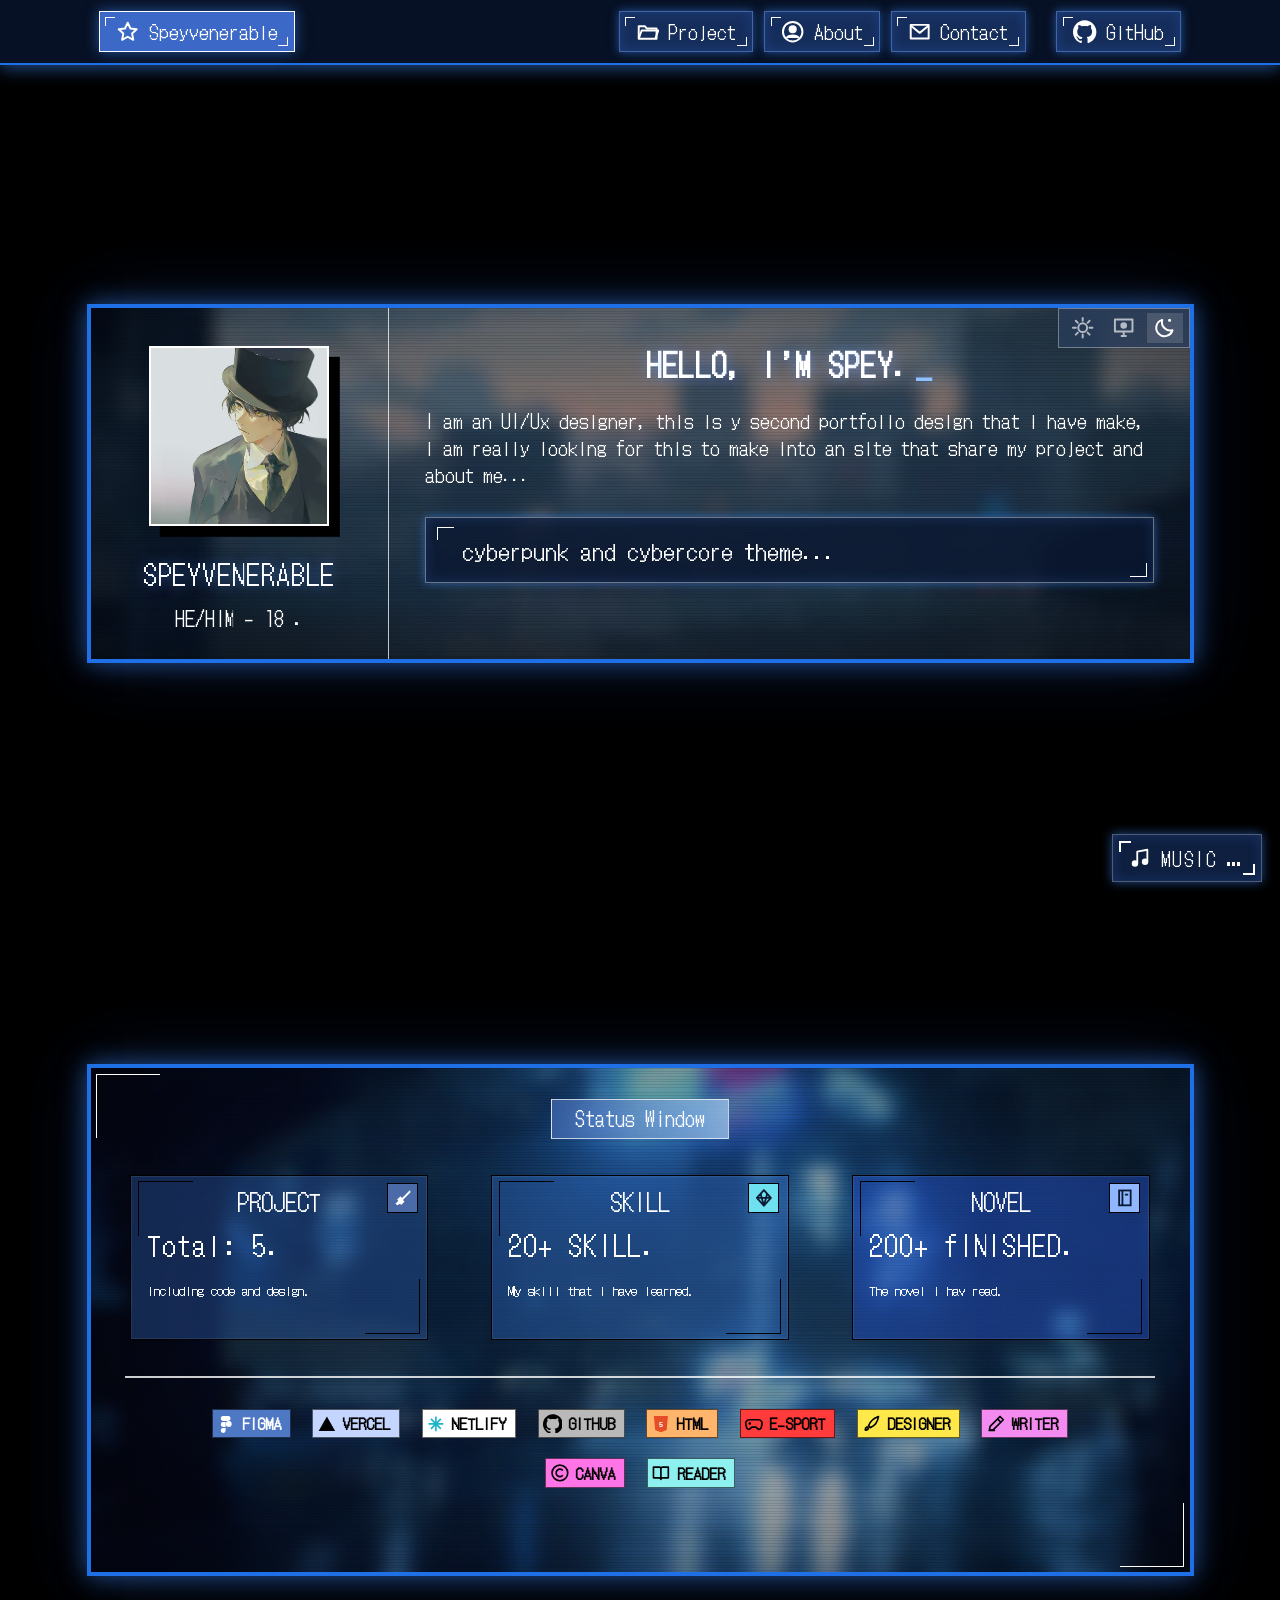
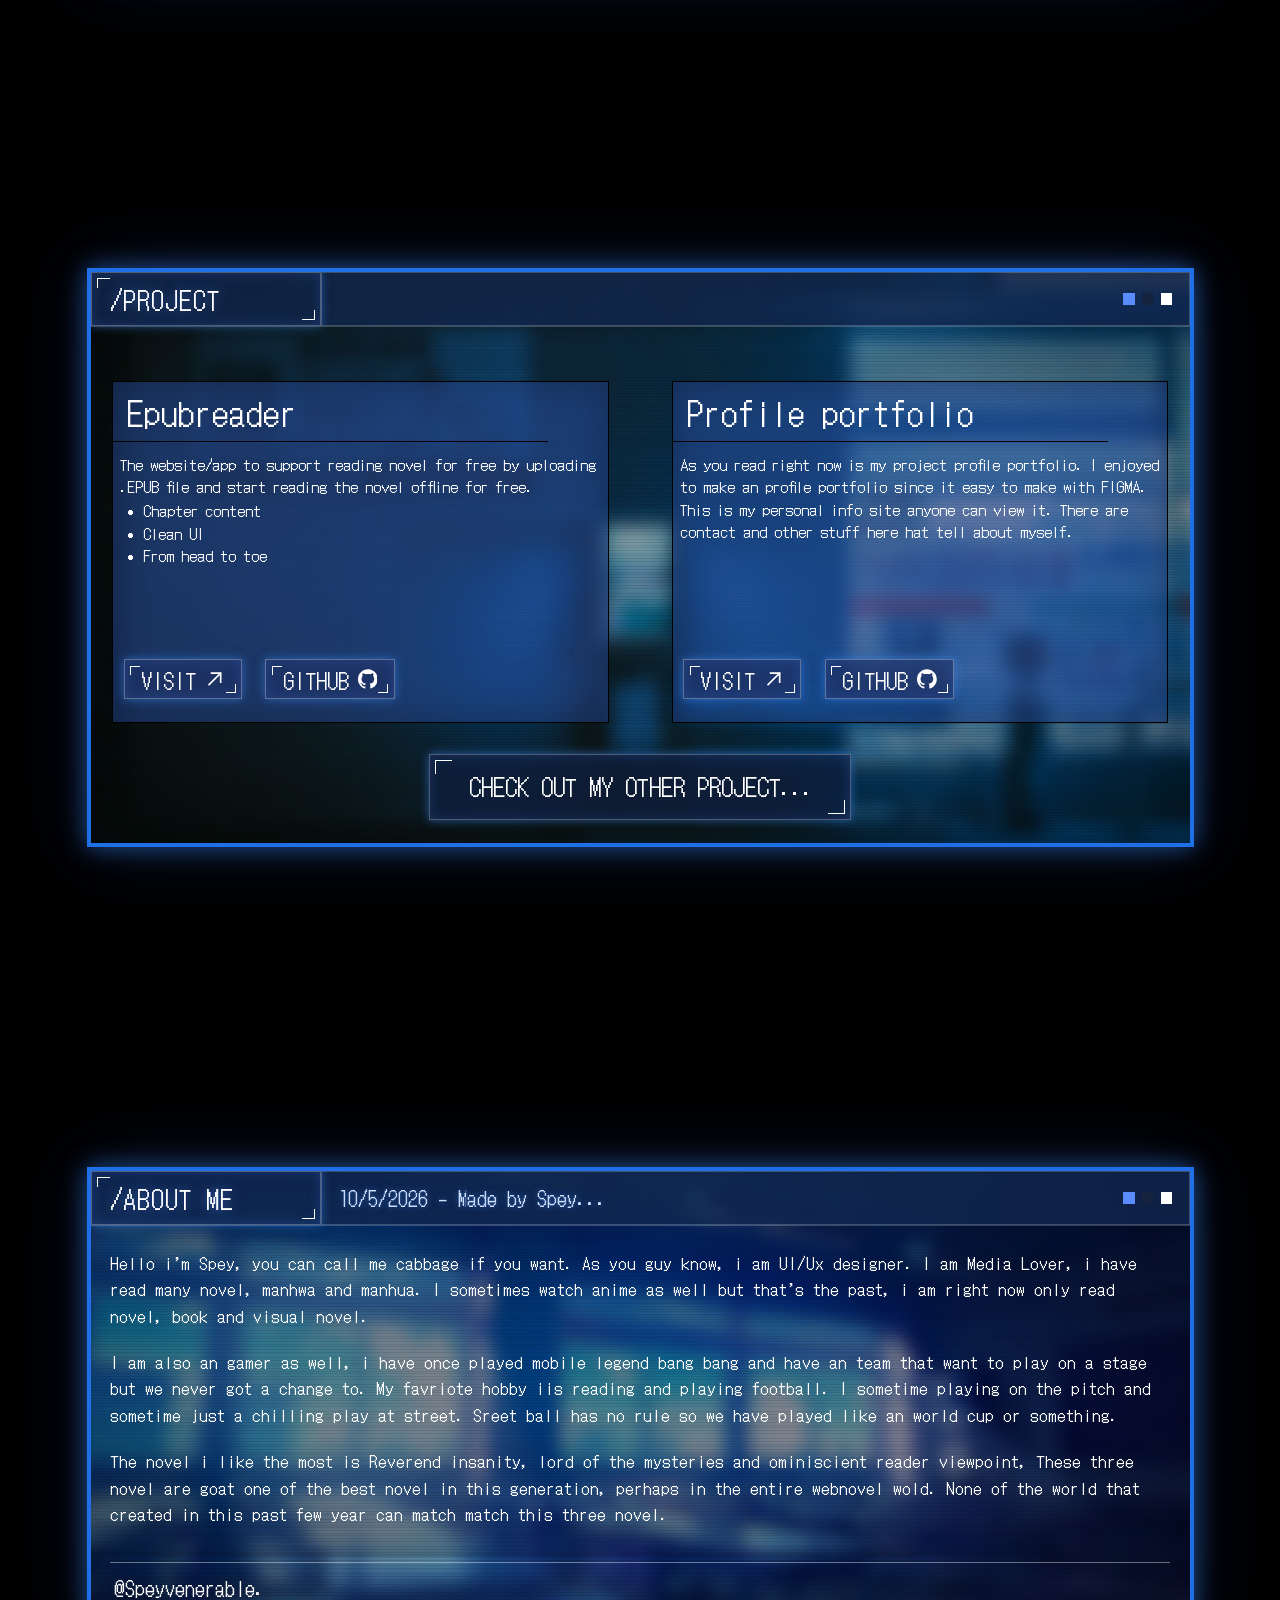
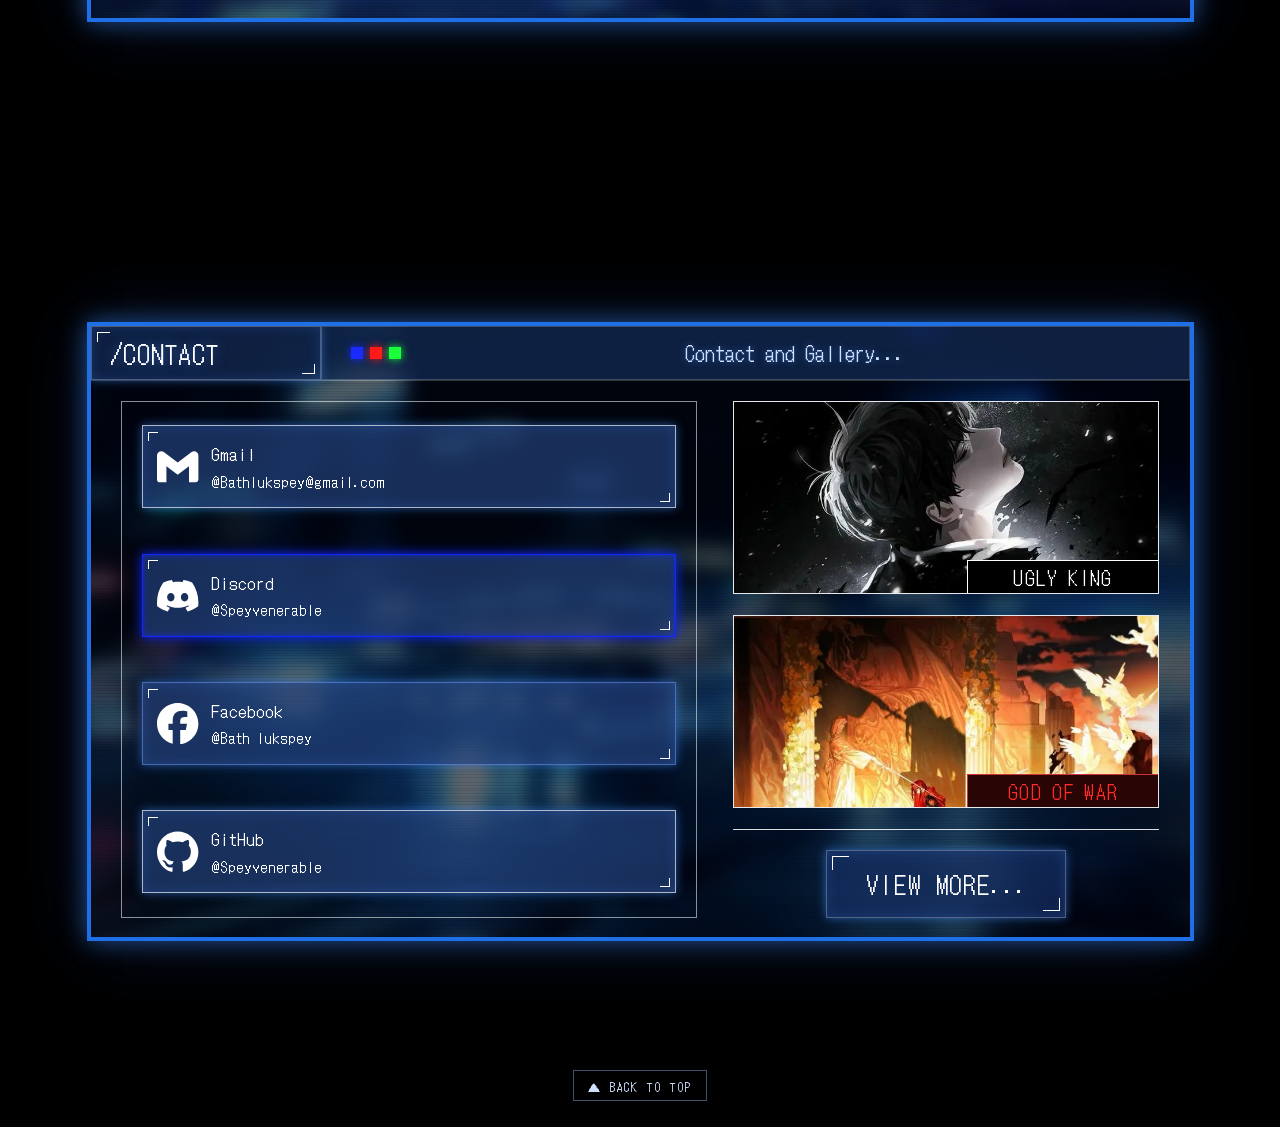
<file: index.html>
<!DOCTYPE html>
<html lang="en" data-theme="dark">
<head>
<meta charset="UTF-8">
<meta name="viewport" content="width=device-width, initial-scale=1">
<title>Speyvenerable | UI/UX Designer Portfolio</title>
<meta name="description" content="Spey (speyvenerable): UI/UX designer, novel reader and gamer. Projects, about me and contact in a cyberpunk-themed portfolio.">
<meta name="theme-color" content="#000000">
<meta property="og:type" content="website">
<meta property="og:title" content="Speyvenerable | UI/UX Designer Portfolio">
<meta property="og:description" content="UI/UX designer portfolio with a cyberpunk and cybercore theme.">
<link rel="icon" href="assets/favicon.svg" type="image/svg+xml">
<script>document.documentElement.className+=' js';</script>
<link rel="preconnect" href="https://fonts.googleapis.com">
<link rel="preconnect" href="https://fonts.gstatic.com" crossorigin>
<link href="https://fonts.googleapis.com/css2?family=DotGothic16&display=swap" rel="stylesheet">
<link rel="stylesheet" href="css/style.css?v=20261012a">
</head>
<body>
<!-- boot screen (hides itself with CSS) -->
<div class="boot" aria-hidden="true"><div class="boot-in">
  <div class="boot-line"><span class="boot-type">&gt; SPEYVENERABLE</span><span class="boot-caret">_</span></div>
  <div class="boot-bar"><i></i></div>
  <div class="boot-sub">LOADING PORTFOLIO...</div>
</div></div>
<div class="progress" aria-hidden="true"><i id="progress-bar"></i></div>
<div class="cursor-glow" id="glow" aria-hidden="true"></div>
<div class="page">

<!-- ================= NAV ================= -->
<nav class="top" aria-label="Main">
  <button class="navbtn br sm brand" data-go="home">
    <svg viewBox="0 0 24 24" fill="none" stroke="currentColor" stroke-width="2" stroke-linejoin="round"><path d="M12 2.8l2.8 5.9 6.4.8-4.7 4.4 1.2 6.4L12 17.2 6.3 20.3l1.2-6.4L2.8 9.5l6.4-.8z"/></svg>
    <span class="lbl">Speyvenerable</span>
  </button>
  <button class="navbtn br sm" data-go="project">
    <svg viewBox="0 0 24 24" fill="none" stroke="currentColor" stroke-width="2" stroke-linejoin="round"><path d="M2.8 6.5h6.4l2 2.3h9.9v10.4H2.8z"/><path d="M2.8 19.2l3-8.4h17l-3 8.4"/></svg>
    Project
  </button>
  <button class="navbtn br sm" data-go="about">
    <svg viewBox="0 0 24 24" fill="none" stroke="currentColor" stroke-width="2"><circle cx="12" cy="12" r="10"/><circle cx="12" cy="9.5" r="3.2" fill="currentColor"/><path d="M5.8 18.5c1.8-3.4 10.6-3.4 12.4 0" fill="currentColor"/></svg>
    About
  </button>
  <button class="navbtn br sm" data-go="contact">
    <svg viewBox="0 0 24 24" fill="none" stroke="currentColor" stroke-width="2" stroke-linejoin="round"><rect x="2.8" y="5" width="18.4" height="14" /><path d="M3 6l9 7.2L21 6"/></svg>
    Contact
  </button>
  <a class="navbtn br sm" id="nav-github" href="https://github.com/Speyvenerable" target="_blank" rel="noopener">
    <svg viewBox="0 0 24 24" fill="currentColor" aria-hidden="true"><path d="M12 .297c-6.63 0-12 5.373-12 12 0 5.303 3.438 9.8 8.205 11.385.6.113.82-.258.82-.577 0-.285-.01-1.04-.015-2.04-3.338.724-4.042-1.61-4.042-1.61C4.422 18.07 3.633 17.7 3.633 17.7c-1.087-.744.084-.729.084-.729 1.205.084 1.838 1.236 1.838 1.236 1.07 1.835 2.809 1.305 3.495.998.108-.776.417-1.305.76-1.605-2.665-.3-5.466-1.332-5.466-5.93 0-1.31.465-2.38 1.235-3.22-.135-.303-.54-1.523.105-3.176 0 0 1.005-.322 3.3 1.23.96-.267 1.98-.399 3-.405 1.02.006 2.04.138 3 .405 2.28-1.552 3.285-1.23 3.285-1.23.645 1.653.24 2.873.12 3.176.765.84 1.23 1.91 1.23 3.22 0 4.61-2.805 5.625-5.475 5.92.42.36.81 1.096.81 2.22 0 1.606-.015 2.896-.015 3.286 0 .315.21.69.825.57C20.565 22.092 24 17.592 24 12.297c0-6.627-5.373-12-12-12"/></svg>
    GitHub
  </a>
</nav>

<div class="views">

<section class="view" id="view-home">
<div class="frame">
  <div class="home">
    <div class="side">
      <div class="avatar-wrap"><div class="avatar" role="img" aria-label="Profile picture"></div></div>
      <div class="name">SPEYVENERABLE</div>
      <div class="pron">HE/HIM - 18 .</div>
    </div>
    <div class="vline"></div>
    <div class="main">
      <div class="themebox" id="themebox">
        <button data-theme="light" title="Light" aria-label="Light theme">
          <svg viewBox="0 0 24 24" fill="none" stroke="currentColor" stroke-width="2" stroke-linecap="round"><circle cx="12" cy="12" r="4.5"/><path d="M12 2v3M12 19v3M2 12h3M19 12h3M4.9 4.9l2.1 2.1M17 17l2.1 2.1M4.9 19.1L7 17M17 7l2.1-2.1"/></svg>
        </button>
        <button data-theme="system" title="System" aria-label="System theme">
          <svg viewBox="0 0 24 24" fill="none" stroke="currentColor" stroke-width="2" stroke-linejoin="round"><rect x="3" y="3.5" width="18" height="12.5"/><path d="M9 20.5h6M12 16v4.5"/><circle cx="12" cy="9.8" r="2.4" fill="currentColor"/></svg>
        </button>
        <button data-theme="dark" title="Dark" aria-label="Dark theme">
          <svg viewBox="0 0 24 24" fill="none" stroke="currentColor" stroke-width="2" stroke-linejoin="round"><path d="M20 14.5A8.500 8.500 0 019.500 4 8.500 8.500 0 1020 14.500z"/><path d="M17 3v3M15.500 4.500h3"/></svg>
        </button>
      </div>
      <h1 class="hello">HELLO, I’M SPEY.</h1>
      <p class="lead">I am an UI/Ux designer, this is y second portfolio design that i have make, i am really looking for this to make into an site that share my project and about me...</p>
      <button class="cybertag br" data-go="status" title="Open status window">cyberpunk and cybercore theme...</button>
    </div>
  </div>
</div>
</section>

<section class="view" id="view-status">
<div class="frame">
  <div class="status-wrap">
    <div class="status-title">Status Window</div>
    <div class="stats">
      <div class="stat s1">
        <span class="ico"><svg viewBox="0 0 24 24" fill="currentColor"><path d="M20 3l-9 9-2-2-4 4 1.500 1.500L3 19l2 2 3.500-2L10 20.500l4-4-2-2 9-9V3z"/></svg></span>
        <h4>PROJECT</h4>
        <div class="big">Total: 5.</div>
        <div class="sub">including code and design.</div>
      </div>
      <div class="stat s2">
        <span class="ico"><svg viewBox="0 0 24 24" fill="none" stroke="currentColor" stroke-width="2.200" stroke-linejoin="round"><path d="M12 2.500l8.500 9.500L12 21.500 3.500 12z"/><path d="M3.500 12h17M8 7l4 14.500M16 7l-4 14.500"/></svg></span>
        <h4>SKILL</h4>
        <div class="big">20+ SKILL.</div>
        <div class="sub">My skill that i have learned.</div>
      </div>
      <div class="stat s3">
        <span class="ico"><svg viewBox="0 0 24 24" fill="none" stroke="currentColor" stroke-width="2.200"><rect x="5" y="3" width="14" height="18"/><path d="M9 3v18M12 8h4"/></svg></span>
        <h4>NOVEL</h4>
        <div class="big">200+ fINISHED.</div>
        <div class="sub">The novel i hav read.</div>
      </div>
    </div>
    <div class="sdiv"></div>
    <div class="chips">
      <span class="chip c-figma"><svg viewBox="0 0 24 24"><circle cx="15.500" cy="12" r="3.500" fill="#fff"/><path fill="#fff" d="M5 3.500a3.500 3.500 0 013.500-3.500H12v7H8.500A3.500 3.500 0 015 3.500zM5 12a3.500 3.500 0 013.500-3.500H12v7H8.500A3.500 3.500 0 015 12zm0 8.500A3.500 3.500 0 018.500 17H12v3.500a3.500 3.500 0 01-7 0zM12 0h3.500a3.500 3.500 0 010 7H12z" transform="translate(1.500 2.500) scale(.85)"/></svg>FIGMA</span>
      <span class="chip c-vercel"><svg viewBox="0 0 24 24"><path d="M12 3l10 17.500H2z" fill="#000"/></svg>VERCEL</span>
      <span class="chip c-netlify"><svg viewBox="0 0 24 24" fill="none" stroke="#1bb5c8" stroke-width="2"><path d="M12 3v18M3 12h18M6 6l12 12M18 6L6 18"/></svg>NETLIFY</span>
      <span class="chip c-github"><svg viewBox="0 0 24 24" fill="#000" aria-hidden="true"><path d="M12 .297c-6.63 0-12 5.373-12 12 0 5.303 3.438 9.8 8.205 11.385.6.113.82-.258.82-.577 0-.285-.01-1.04-.015-2.04-3.338.724-4.042-1.61-4.042-1.61C4.422 18.07 3.633 17.7 3.633 17.7c-1.087-.744.084-.729.084-.729 1.205.084 1.838 1.236 1.838 1.236 1.07 1.835 2.809 1.305 3.495.998.108-.776.417-1.305.76-1.605-2.665-.3-5.466-1.332-5.466-5.93 0-1.31.465-2.38 1.235-3.22-.135-.303-.54-1.523.105-3.176 0 0 1.005-.322 3.3 1.23.96-.267 1.98-.399 3-.405 1.02.006 2.04.138 3 .405 2.28-1.552 3.285-1.23 3.285-1.23.645 1.653.24 2.873.12 3.176.765.84 1.23 1.91 1.23 3.22 0 4.61-2.805 5.625-5.475 5.92.42.36.81 1.096.81 2.22 0 1.606-.015 2.896-.015 3.286 0 .315.21.69.825.57C20.565 22.092 24 17.592 24 12.297c0-6.627-5.373-12-12-12"/></svg>GITHUB</span>
      <span class="chip c-html"><svg viewBox="0 0 24 24"><path d="M3.500 2.500h17l-1.500 17L12 22l-7-2.500z" fill="#e44d26"/><text x="12" y="16" font-size="9" font-weight="700" text-anchor="middle" fill="#fff" font-family="monospace">5</text></svg>HTML</span>
      <span class="chip c-esport"><svg viewBox="0 0 24 24" fill="none" stroke="#000" stroke-width="2" stroke-linejoin="round"><path d="M6.500 7h11a4.500 4.500 0 014.300 5.800l-1 4a2.500 2.500 0 01-4.300.9L14.500 16h-5l-2 1.700a2.500 2.500 0 01-4.300-.9l-1-4A4.500 4.500 0 016.500 7z"/><path d="M7 10v3M5.500 11.500h3" /></svg>E-SPORT</span>
      <span class="chip c-designer"><svg viewBox="0 0 24 24" fill="none" stroke="#000" stroke-width="2" stroke-linejoin="round"><path d="M20 3c-6 2-10 6-12 11l2.500 2.500C15 14.500 19 10 20 3zM7.500 15.500c-2 0-3.500 1.500-3.500 4 2.500 0 4-1.500 4-3.500"/></svg>DESIGNER</span>
      <span class="chip c-writer"><svg viewBox="0 0 24 24" fill="none" stroke="#000" stroke-width="2" stroke-linejoin="round"><path d="M4 20l1-5L17 3l4 4L9 19zM14 6l4 4M4 20h7"/></svg>WRITER</span>
      <span class="chip c-canva"><svg viewBox="0 0 24 24" fill="none" stroke="#000" stroke-width="2"><circle cx="12" cy="12" r="9.500"/><path d="M15.500 9.200a4.500 4.500 0 100 5.600"/></svg>CANVA</span>
      <span class="chip c-reader"><svg viewBox="0 0 24 24" fill="none" stroke="#000" stroke-width="2" stroke-linejoin="round"><path d="M3 5h7a2 2 0 012 2v13a2 2 0 00-2-2H3zM21 5h-7a2 2 0 00-2 2v13a2 2 0 012-2h7z"/></svg>READER</span>
    </div>
  </div>
</div>
</section>

<section class="view" id="view-project">
<div class="frame">
  <div class="sechead">
    <div class="tag br">/PROJECT</div>
    <div class="bar"><div class="dots mono"><i></i><i></i><i></i></div></div>
  </div>
  <div class="proj-wrap">
    <div class="projects">
      <article class="card">
        <h3>Epubreader</h3>
        <p>The website/app to support reading novel for free by uploading .EPUB file and start reading the novel offline for free.</p>
        <ul><li>Chapter content</li><li>Clean UI</li><li>From head to toe</li></ul>
        <div class="btns">
          <a class="pbtn br sm" id="epub-visit" href="https://speyvenerable.github.io/Epubreader/" target="_blank" rel="noopener">VISIT
            <svg viewBox="0 0 24 24" fill="none" stroke="currentColor" stroke-width="2" stroke-linecap="square"><path d="M5 19L19 5M8 5h11v11"/></svg></a>
          <a class="pbtn br sm" id="epub-git" href="https://github.com/Speyvenerable/Epubreader" target="_blank" rel="noopener">GITHUB
            <svg viewBox="0 0 24 24" fill="currentColor" aria-hidden="true"><path d="M12 .297c-6.63 0-12 5.373-12 12 0 5.303 3.438 9.8 8.205 11.385.6.113.82-.258.82-.577 0-.285-.01-1.04-.015-2.04-3.338.724-4.042-1.61-4.042-1.61C4.422 18.07 3.633 17.7 3.633 17.7c-1.087-.744.084-.729.084-.729 1.205.084 1.838 1.236 1.838 1.236 1.07 1.835 2.809 1.305 3.495.998.108-.776.417-1.305.76-1.605-2.665-.3-5.466-1.332-5.466-5.93 0-1.31.465-2.38 1.235-3.22-.135-.303-.54-1.523.105-3.176 0 0 1.005-.322 3.3 1.23.96-.267 1.98-.399 3-.405 1.02.006 2.04.138 3 .405 2.28-1.552 3.285-1.23 3.285-1.23.645 1.653.24 2.873.12 3.176.765.84 1.23 1.91 1.23 3.22 0 4.61-2.805 5.625-5.475 5.92.42.36.81 1.096.81 2.22 0 1.606-.015 2.896-.015 3.286 0 .315.21.69.825.57C20.565 22.092 24 17.592 24 12.297c0-6.627-5.373-12-12-12"/></svg></a>
        </div>
      </article>
      <article class="card">
        <h3>Profile portfolio</h3>
        <p>As you read right now is my project profile portfolio. I enjoyed to make an profile portfolio since it easy to make with FIGMA. This is my personal info site anyone can view it. There are contact and other stuff here hat tell about myself.</p>
        <div class="btns">
          <button class="pbtn br sm" data-go="home">VISIT
            <svg viewBox="0 0 24 24" fill="none" stroke="currentColor" stroke-width="2" stroke-linecap="square"><path d="M5 19L19 5M8 5h11v11"/></svg></button>
          <a class="pbtn br sm" href="https://github.com/Speyvenerable" target="_blank" rel="noopener">GITHUB
            <svg viewBox="0 0 24 24" fill="currentColor" aria-hidden="true"><path d="M12 .297c-6.63 0-12 5.373-12 12 0 5.303 3.438 9.8 8.205 11.385.6.113.82-.258.82-.577 0-.285-.01-1.04-.015-2.04-3.338.724-4.042-1.61-4.042-1.61C4.422 18.07 3.633 17.7 3.633 17.7c-1.087-.744.084-.729.084-.729 1.205.084 1.838 1.236 1.838 1.236 1.07 1.835 2.809 1.305 3.495.998.108-.776.417-1.305.76-1.605-2.665-.3-5.466-1.332-5.466-5.93 0-1.31.465-2.38 1.235-3.22-.135-.303-.54-1.523.105-3.176 0 0 1.005-.322 3.3 1.23.96-.267 1.98-.399 3-.405 1.02.006 2.04.138 3 .405 2.28-1.552 3.285-1.23 3.285-1.23.645 1.653.24 2.873.12 3.176.765.84 1.23 1.91 1.23 3.22 0 4.61-2.805 5.625-5.475 5.92.42.36.81 1.096.81 2.22 0 1.606-.015 2.896-.015 3.286 0 .315.21.69.825.57C20.565 22.092 24 17.592 24 12.297c0-6.627-5.373-12-12-12"/></svg></a>
        </div>
      </article>
    </div>
    <div class="more"><a class="br" href="https://github.com/Speyvenerable?tab=repositories" target="_blank" rel="noopener">CHECK OUT MY OTHER PROJECT...</a></div>
  </div>
</div>
</section>

<section class="view" id="view-about">
<div class="frame">
  <div class="sechead">
    <div class="tag br">/ABOUT ME</div>
    <div class="bar">
      <span class="title" style="text-align:left;font-size:22px">10/5/2026 - Made by Spey...</span>
      <div class="dots mono"><i></i><i></i><i></i></div>
    </div>
  </div>
  <div class="about-body">
    <p>Hello i’m Spey, you can call me cabbage if you want. As you guy know, i am UI/Ux designer. I am Media Lover, i have read many novel, manhwa and manhua. I sometimes watch anime as well but that’s the past, i am right now only read novel, book and visual novel.</p>
    <p>I am also an gamer as well, i have once played mobile legend bang bang and have an team that want to play on a stage but we never got a change to. My favriote hobby iis reading and playing football. I sometime playing on the pitch and sometime just a chilling play at street. Sreet ball has no rule so we have played like an world cup or something.</p>
    <p>The novel i like the most is Reverend insanity, lord of the mysteries and ominiscient reader viewpoint, These three novel are goat one of the best novel in this generation, perhaps in the entire webnovel wold. None of the world that created in this past few year can match match this three novel.</p>
  </div>
  <div class="about-foot">@Speyvenerable.</div>
</div>
</section>

<section class="view" id="view-contact">
<div class="frame">
  <div class="sechead">
    <div class="tag br">/CONTACT</div>
    <div class="bar">
      <div class="dots rgb" style="margin-left:14px"><i></i><i></i><i></i></div>
      <span class="title">Contact and Gallery...</span>
    </div>
  </div>
  <div class="contact-body">
    <div class="clist">
      <a class="crow br sm" id="link-gmail" href="mailto:Bathlukspey@gmail.com">
        <svg viewBox="0 0 24 24" fill="currentColor" aria-hidden="true"><path d="M24 5.457v13.909c0 .904-.732 1.636-1.636 1.636h-3.819V11.73L12 16.64l-6.545-4.91v9.273H1.636A1.636 1.636 0 0 1 0 19.366V5.457c0-2.023 2.309-3.178 3.927-1.964L5.455 4.64 12 9.548l6.545-4.91 1.528-1.145C21.69 2.28 24 3.434 24 5.457z"/></svg>
        <div><div class="l1">Gmail</div><div class="l2">@Bathlukspey@gmail.com</div></div>
      </a>
      <a class="crow br sm" id="link-discord" href="https://discord.com/users/speyvenerable" target="_blank" rel="noopener">
        <svg viewBox="0 0 24 24" fill="currentColor" aria-hidden="true"><path d="M20.317 4.3698a19.7913 19.7913 0 00-4.8851-1.5152.0741.0741 0 00-.0785.0371c-.211.3753-.4447.8648-.6083 1.2495-1.8447-.2762-3.68-.2762-5.4868 0-.1636-.3933-.4058-.8742-.6177-1.2495a.077.077 0 00-.0785-.037 19.7363 19.7363 0 00-4.8852 1.515.0699.0699 0 00-.0321.0277C.5334 9.0458-.319 13.5799.0992 18.0578a.0824.0824 0 00.0312.0561c2.0528 1.5076 4.0413 2.4228 5.9929 3.0294a.0777.0777 0 00.0842-.0276c.4616-.6304.8731-1.2952 1.226-1.9942a.076.076 0 00-.0416-.1057c-.6528-.2476-1.2743-.5495-1.8722-.8923a.077.077 0 01-.0076-.1277c.1258-.0943.2517-.1923.3718-.2914a.0743.0743 0 01.0776-.0105c3.9278 1.7933 8.18 1.7933 12.0614 0a.0739.0739 0 01.0785.0095c.1202.099.246.1981.3728.2924a.077.077 0 01-.0066.1276 12.2986 12.2986 0 01-1.873.8914.0766.0766 0 00-.0407.1067c.3604.698.7719 1.3628 1.225 1.9932a.076.076 0 00.0842.0286c1.961-.6067 3.9495-1.5219 6.0023-3.0294a.077.077 0 00.0313-.0552c.5004-5.177-.8382-9.6739-3.5485-13.6604a.061.061 0 00-.0312-.0286zM8.02 15.3312c-1.1825 0-2.1569-1.0857-2.1569-2.419 0-1.3332.9555-2.4189 2.157-2.4189 1.2108 0 2.1757 1.0952 2.1568 2.419 0 1.3332-.9555 2.4189-2.1569 2.4189zm7.9748 0c-1.1825 0-2.1569-1.0857-2.1569-2.419 0-1.3332.9554-2.4189 2.1569-2.4189 1.2108 0 2.1757 1.0952 2.1568 2.419 0 1.3332-.946 2.4189-2.1568 2.4189Z"/></svg>
        <div><div class="l1">Discord</div><div class="l2">@Speyvenerable</div></div>
      </a>
      <a class="crow br sm" id="link-facebook" href="https://www.facebook.com/" target="_blank" rel="noopener">
        <svg viewBox="0 0 24 24" fill="currentColor" aria-hidden="true"><path d="M9.101 23.691v-7.98H6.627v-3.667h2.474v-1.58c0-4.085 1.848-5.978 5.858-5.978.401 0 .955.042 1.468.103a8.68 8.68 0 0 1 1.141.195v3.325a8.623 8.623 0 0 0-.653-.036 26.805 26.805 0 0 0-.733-.009c-.707 0-1.259.096-1.675.309a1.686 1.686 0 0 0-.679.622c-.258.42-.374.995-.374 1.752v1.297h3.919l-.386 2.103-.287 1.564h-3.246v8.245C19.396 23.238 24 18.179 24 12.044c0-6.627-5.373-12-12-12s-12 5.373-12 12c0 5.628 3.874 10.35 9.101 11.647Z"/></svg>
        <div><div class="l1">Facebook</div><div class="l2">@Bath lukspey</div></div>
      </a>
      <a class="crow br sm" id="link-github" href="https://github.com/Speyvenerable" target="_blank" rel="noopener">
        <svg viewBox="0 0 24 24" fill="currentColor" aria-hidden="true"><path d="M12 .297c-6.63 0-12 5.373-12 12 0 5.303 3.438 9.8 8.205 11.385.6.113.82-.258.82-.577 0-.285-.01-1.04-.015-2.04-3.338.724-4.042-1.61-4.042-1.61C4.422 18.07 3.633 17.7 3.633 17.7c-1.087-.744.084-.729.084-.729 1.205.084 1.838 1.236 1.838 1.236 1.07 1.835 2.809 1.305 3.495.998.108-.776.417-1.305.76-1.605-2.665-.3-5.466-1.332-5.466-5.93 0-1.31.465-2.38 1.235-3.22-.135-.303-.54-1.523.105-3.176 0 0 1.005-.322 3.3 1.23.96-.267 1.98-.399 3-.405 1.02.006 2.04.138 3 .405 2.28-1.552 3.285-1.23 3.285-1.23.645 1.653.24 2.873.12 3.176.765.84 1.23 1.91 1.23 3.22 0 4.61-2.805 5.625-5.475 5.92.42.36.81 1.096.81 2.22 0 1.606-.015 2.896-.015 3.286 0 .315.21.69.825.57C20.565 22.092 24 17.592 24 12.297c0-6.627-5.373-12-12-12"/></svg>
        <div><div class="l1">GitHub</div><div class="l2">@Speyvenerable</div></div>
      </a>
    </div>

    <div class="gallery">
      <a class="tile t1" href="#" onclick="return false"><div class="img"></div><div class="lab">UGLY KING</div></a>
      <a class="tile t2" href="#" onclick="return false"><div class="img"></div><div class="lab">GOD OF WAR</div></a>
      <div class="gline"></div>
      <a class="viewmore br" href="gallery.html">VIEW MORE...</a>
    </div>
  </div>
</div>
</section>

</div><!-- /views -->

<footer class="foot">
  <button type="button" data-go="home">&#9650; BACK TO TOP</button>
</footer>
</div><!-- /page -->


<!-- ================= MUSIC BOX ================= -->
<div class="mb" id="mb">
  <button class="mb-fab br sm" id="mb-fab" type="button" aria-label="Open music player and start playing">
    <svg viewBox="0 0 24 24" fill="none" stroke="currentColor" stroke-width="2" stroke-linejoin="round"><path d="M9 18V5l11-2v13"/><circle cx="6.500" cy="18" r="2.500" fill="currentColor"/><circle cx="17.500" cy="16" r="2.500" fill="currentColor"/></svg>
    MUSIC
    <span class="eq" aria-hidden="true"><i></i><i></i><i></i></span>
  </button>
  <div class="mb-stack">
    <div class="mb-embed" id="mb-embed"><div id="mb-slot"></div></div>
    <section class="mb-card br" id="mb-card" role="dialog" aria-label="Music player">
      <div class="mb-head">
        <div class="mb-ico"><svg viewBox="0 0 24 24" fill="none" stroke="currentColor" stroke-width="2" stroke-linejoin="round"><path d="M9 18V5l11-2v13"/><circle cx="6.500" cy="18" r="2.500" fill="currentColor"/><circle cx="17.500" cy="16" r="2.500" fill="currentColor"/></svg></div>
        <div><h4>Now Playing</h4><p>SoundCloud</p></div>
        <div class="mb-btns">
          <a class="mb-ib" id="mb-ext" href="#" target="_blank" rel="noopener" aria-label="Open in SoundCloud" title="Open in SoundCloud"><svg viewBox="0 0 24 24" fill="none" stroke="currentColor" stroke-width="2.200" stroke-linecap="square"><path d="M6 18L18 6M8 6h10v10"/></svg></a>
          <button class="mb-ib" id="mb-list" type="button" aria-pressed="false" aria-label="Show playlist tracks" title="Tracklist"><svg viewBox="0 0 24 24" fill="none" stroke="currentColor" stroke-width="2.200" stroke-linecap="square"><path d="M4 6h16M4 12h16M4 18h10"/></svg></button>
          <button class="mb-ib" id="mb-min" type="button" aria-label="Minimize music player" title="Minimize"><svg viewBox="0 0 24 24" fill="none" stroke="currentColor" stroke-width="2.600" stroke-linecap="square"><path d="M5 18h14"/></svg></button>
        </div>
      </div>
      <div class="mb-cover" id="mb-cover">
        <span class="mb-badge"><i></i><span id="mb-state">READY</span></span>
      </div>
      <div class="mb-title" id="mb-title">Music</div>
      <div class="mb-sub" id="mb-sub">SoundCloud</div>
      <div class="mb-tracks" id="mb-tracks" aria-label="Playlist tracks"></div>
      <div class="mb-bar" id="mb-bar" role="slider" aria-label="Seek" aria-valuemin="0" aria-valuemax="100" aria-valuenow="0" tabindex="0"><div class="mb-fill" id="mb-fill"></div></div>
      <div class="mb-times"><span id="mb-pos">0:00</span><span id="mb-dur">0:00</span></div>
      <div class="mb-ctrl">
        <button class="mb-skip" id="mb-shuf" type="button" aria-pressed="false" aria-label="Shuffle" title="Shuffle"><svg viewBox="0 0 24 24" fill="none" stroke="currentColor" stroke-width="2" stroke-linecap="square" stroke-linejoin="round"><path d="M3 7h4l10 10h4M3 17h4l3-3M14 10l3-3h4M18 4l3 3-3 3M18 14l3 3-3 3"/></svg></button>
        <button class="mb-skip" id="mb-prev" type="button" aria-label="Previous track" title="Previous"><svg viewBox="0 0 24 24" fill="none" stroke="currentColor" stroke-width="2" stroke-linejoin="round" stroke-linecap="square"><path d="M20 5v14L9 12z" transform="translate(-1 0)"/><path d="M5 5v14"/></svg></button>
        <button class="mb-play" id="mb-play" type="button" aria-label="Play or pause">
          <svg class="mb-ico-play" viewBox="0 0 24 24" fill="none" stroke="currentColor" stroke-width="2.200" stroke-linejoin="round"><path d="M7 4.500v15l13-7.500z"/></svg>
          <svg class="mb-ico-pause" viewBox="0 0 24 24" fill="currentColor"><rect x="6" y="4.500" width="4.200" height="15"/><rect x="13.800" y="4.500" width="4.200" height="15"/></svg>
        </button>
        <button class="mb-skip" id="mb-next" type="button" aria-label="Next track" title="Next"><svg viewBox="0 0 24 24" fill="none" stroke="currentColor" stroke-width="2" stroke-linejoin="round" stroke-linecap="square"><path d="M4 5v14l11-7z"/><path d="M19 5v14"/></svg></button>
      </div>
      <div class="mb-note" id="mb-note"></div>
    </section>
  </div>
</div>

<script src="js/main.js?v=20261012a"></script>
<script src="js/music.js?v=20261012a"></script>
<script src="js/cursor.js?v=20261012a"></script>
</body>
</html>
</file>
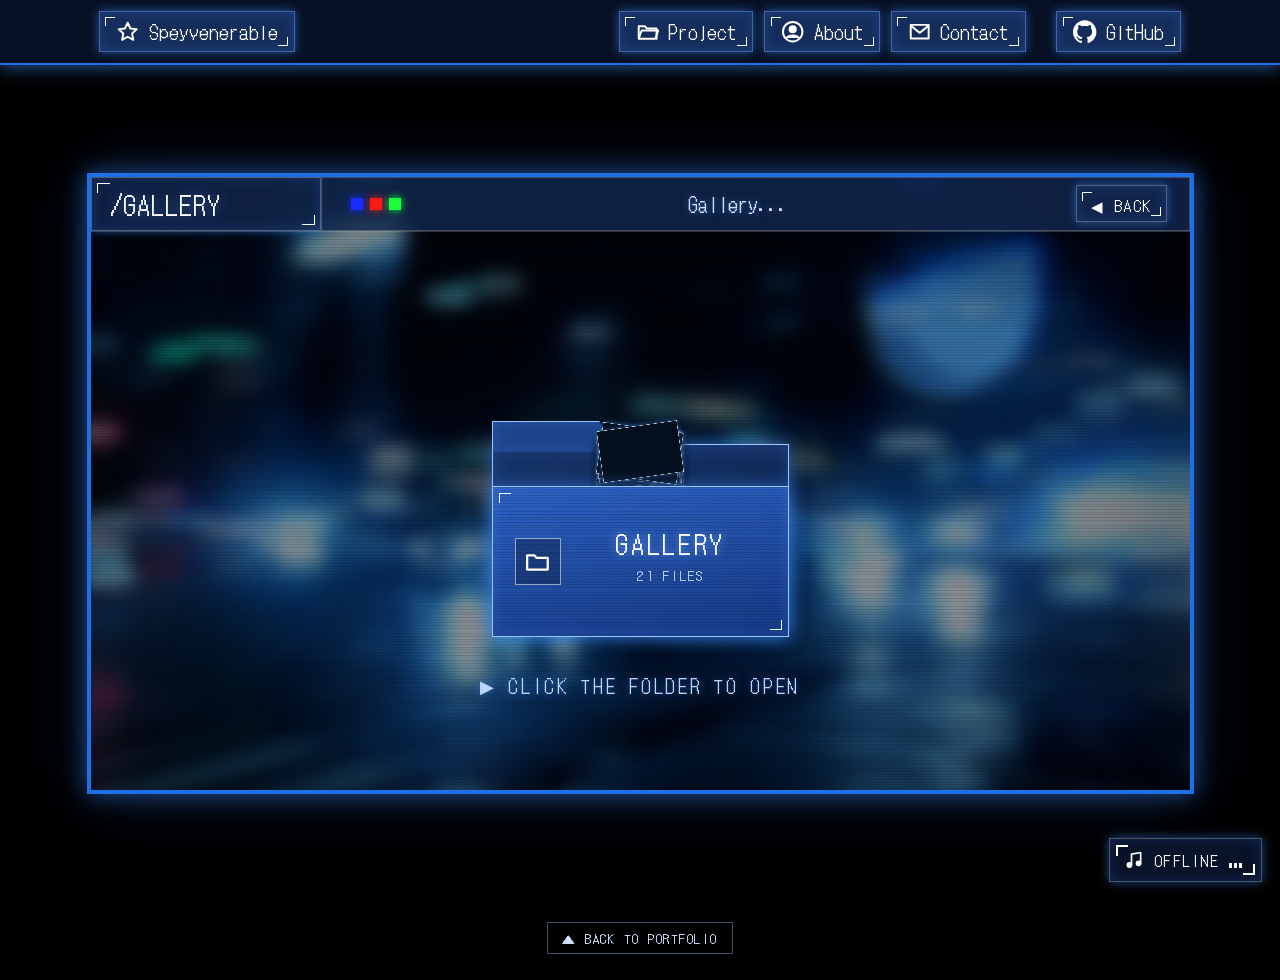
<file: gallery.html>
<!DOCTYPE html>
<html lang="en" data-theme="dark">
<head>
<meta charset="UTF-8">
<meta name="viewport" content="width=device-width, initial-scale=1">
<title>Gallery | Speyvenerable</title>
<meta name="description" content="Gallery of Speyvenerable: favourite novel art and more.">
<meta name="theme-color" content="#000000">
<link rel="icon" href="assets/favicon.svg" type="image/svg+xml">
<script>document.documentElement.className+=' js';</script>
<link rel="preconnect" href="https://fonts.googleapis.com">
<link rel="preconnect" href="https://fonts.gstatic.com" crossorigin>
<link href="https://fonts.googleapis.com/css2?family=DotGothic16&display=swap" rel="stylesheet">
<link rel="stylesheet" href="css/style.css?v=20261012a">
<link rel="stylesheet" href="css/gallery.css?v=20261012a">
</head>
<body class="gpage">
<div class="cursor-glow" id="glow" aria-hidden="true"></div>
<div class="page">

<!-- ================= NAV ================= -->
<nav class="top" aria-label="Main">
  <a class="navbtn br sm brand" href="index.html">
    <svg viewBox="0 0 24 24" fill="none" stroke="currentColor" stroke-width="2" stroke-linejoin="round"><path d="M12 2.8l2.8 5.9 6.4.8-4.7 4.4 1.2 6.4L12 17.2 6.3 20.3l1.2-6.4L2.8 9.5l6.4-.8z"/></svg>
    <span class="lbl">Speyvenerable</span>
  </a>
  <a class="navbtn br sm" href="index.html#project">
    <svg viewBox="0 0 24 24" fill="none" stroke="currentColor" stroke-width="2" stroke-linejoin="round"><path d="M2.8 6.5h6.4l2 2.3h9.9v10.4H2.8z"/><path d="M2.8 19.2l3-8.4h17l-3 8.4"/></svg>
    Project
  </a>
  <a class="navbtn br sm" href="index.html#about">
    <svg viewBox="0 0 24 24" fill="none" stroke="currentColor" stroke-width="2"><circle cx="12" cy="12" r="10"/><circle cx="12" cy="9.5" r="3.2" fill="currentColor"/><path d="M5.8 18.5c1.8-3.4 10.6-3.4 12.4 0" fill="currentColor"/></svg>
    About
  </a>
  <a class="navbtn br sm" href="index.html#contact">
    <svg viewBox="0 0 24 24" fill="none" stroke="currentColor" stroke-width="2" stroke-linejoin="round"><rect x="2.8" y="5" width="18.4" height="14" /><path d="M3 6l9 7.2L21 6"/></svg>
    Contact
  </a>
  <a class="navbtn br sm" id="nav-github" href="https://github.com/Speyvenerable" target="_blank" rel="noopener">
    <svg viewBox="0 0 24 24" fill="currentColor" aria-hidden="true"><path d="M12 .297c-6.63 0-12 5.373-12 12 0 5.303 3.438 9.8 8.205 11.385.6.113.82-.258.82-.577 0-.285-.01-1.04-.015-2.04-3.338.724-4.042-1.61-4.042-1.61C4.422 18.07 3.633 17.7 3.633 17.7c-1.087-.744.084-.729.084-.729 1.205.084 1.838 1.236 1.838 1.236 1.07 1.835 2.809 1.305 3.495.998.108-.776.417-1.305.76-1.605-2.665-.3-5.466-1.332-5.466-5.93 0-1.31.465-2.38 1.235-3.22-.135-.303-.54-1.523.105-3.176 0 0 1.005-.322 3.3 1.23.96-.267 1.98-.399 3-.405 1.02.006 2.04.138 3 .405 2.28-1.552 3.285-1.23 3.285-1.23.645 1.653.24 2.873.12 3.176.765.84 1.23 1.91 1.23 3.22 0 4.61-2.805 5.625-5.475 5.92.42.36.81 1.096.81 2.22 0 1.606-.015 2.896-.015 3.286 0 .315.21.69.825.57C20.565 22.092 24 17.592 24 12.297c0-6.627-5.373-12-12-12"/></svg>
    GitHub
  </a>
</nav>

<section class="view" id="view-gallery">
<div class="frame g-frame">
  <div class="sechead">
    <div class="tag br">/GALLERY</div>
    <div class="bar">
      <div class="dots rgb" style="margin-left:14px"><i></i><i></i><i></i></div>
      <span class="title">Gallery...</span>
      <a class="g-back br sm" href="index.html#contact">&#9664; BACK</a>
    </div>
  </div>
  <div class="g-body">
    <div class="g-stage" id="g-stage">
      <svg class="g-lines" id="g-lines" aria-hidden="true"></svg>
      <div class="g-fxbox" id="g-fx" aria-hidden="true"></div>
      <div class="folder folder-bk" id="folder-bk" aria-hidden="true"><span class="f-back"></span><span class="f-tab"></span></div>
      <button class="folder" id="folder" type="button" aria-expanded="false" aria-label="Open the gallery folder">
        <span class="f-front"><span class="f-ico"><svg viewBox="0 0 24 24" fill="none" stroke="currentColor" stroke-width="2" stroke-linejoin="round"><path d="M2.8 6.5h6.4l2 2.3h9.9v10.4H2.8z"/></svg></span><span class="f-name">GALLERY</span><span class="f-count" id="f-count">0 FILES</span></span>
      </button>
      <div class="g-hint" id="g-hint">&#9654; CLICK THE FOLDER TO OPEN</div>
    </div>
  </div>
</div>
</section>

<footer class="foot">
  <a class="foot-btn" href="index.html#contact">&#9650; BACK TO PORTFOLIO</a>
</footer>
</div><!-- /page -->

<!-- picture viewer -->
<div class="g-lb" id="g-lb" hidden><div class="g-lb-in br"><img id="g-lb-img" alt=""><div class="g-lb-cap" id="g-lb-cap"></div><button type="button" class="g-lb-x" id="g-lb-x" aria-label="Close">&times;</button></div></div>

<!-- gallery theme song (plays only on this page) -->
<div class="gm-holder" id="gm-holder" aria-hidden="true"><div id="gm-yt"></div></div>
<button class="gm br sm" id="gm" type="button" aria-pressed="false" aria-label="Pause or play the gallery song">
  <svg viewBox="0 0 24 24" fill="none" stroke="currentColor" stroke-width="2" stroke-linejoin="round"><path d="M9 18V5l11-2v13"/><circle cx="6.5" cy="18" r="2.5" fill="currentColor"/><circle cx="17.5" cy="16" r="2.5" fill="currentColor"/></svg>
  <span id="gm-label">LOADING...</span>
  <span class="eq" aria-hidden="true"><i></i><i></i><i></i></span>
</button>

<script src="js/gallery.js?v=20261012a"></script>
<script src="js/gallery-music.js?v=20261012a"></script>
<script src="js/cursor.js?v=20261012a"></script>
</body>
</html>
</file>
<file: css/style.css>
/* Images are embedded in this file - nothing else needed. */
:root{
  --page:#000;
  --blue:#1f6fe6;
  --glow:rgba(60,140,255,.55);
  --panel:rgba(18,38,78,.82);
  --panel2:rgba(10,22,48,.78);
  --line:rgba(255,255,255,.9);
  --text:#ffffff;
  --muted:#cfe0ff;
  --bg-overlay:rgba(2,8,24,.38);
}
html[data-theme="light"]{
  --page:#e4eaf3;
  --panel:rgba(214,228,252,.88);
  --panel2:rgba(228,238,255,.85);
  --line:rgba(10,30,70,.85);
  --text:#0b1a33;
  --muted:#1d3358;
  --bg-overlay:rgba(210,225,250,.4);
  --glow:rgba(30,90,200,.35);
}
*{box-sizing:border-box;margin:0;padding:0}
html,body{min-height:100%}
body{
  font-family:'DotGothic16','Courier New',monospace;
  color:var(--text);
  background:var(--page);
  font-size:18px;
  line-height:1.35;
  -webkit-font-smoothing:none;
  display:block;
}
#view-home{--bgimg:url("../assets/bg-home.jpg")}
#view-about{--bgimg:url("../assets/bg-about.jpg")}
#view-project{--bgimg:url("../assets/bg-project.jpg")}
#view-status{--bgimg:url("../assets/bg-status.jpg")}
#view-contact{--bgimg:url("../assets/bg-contact.jpg")}

/* ---------- frame ---------- */
.frame{
  width:100%;max-width:1230px;
  border:5px solid var(--blue);
  box-shadow:0 0 18px var(--glow),inset 0 0 18px var(--glow);
  background:rgba(2,8,22,.35);
  padding:0 0 0 0;
  position:relative;
}

/* ---------- corner-bracket primitive ---------- */
.br{position:relative;background:var(--panel);border:1px solid rgba(255,255,255,.28);color:var(--text);
  box-shadow:0 0 10px var(--glow),inset 0 0 14px rgba(70,130,255,.2)}
.br::before,.br::after{content:"";position:absolute;width:18px;height:14px;pointer-events:none;border-color:var(--line)}
.br::before{left:6px;top:6px;border-top:2px solid;border-left:2px solid}
.br::after{right:6px;bottom:6px;border-bottom:2px solid;border-right:2px solid}
.br.sm::before,.br.sm::after{width:10px;height:9px}

button,a{font-family:inherit;color:inherit}
button{cursor:pointer;background:none;border:0}
a{text-decoration:none}

/* ---------- top navigation ---------- */
nav.top{
  display:flex;align-items:center;justify-content:space-between;gap:10px;
  padding:12px 14px;border-bottom:2px solid rgba(0,0,0,.6);
  background:linear-gradient(var(--panel),var(--panel2));
}
nav.top .navbtn{
  display:flex;align-items:center;gap:10px;
  min-width:150px;padding:6px 16px;height:46px;font-size:20px;
  background:rgba(30,60,120,.65);border:1px solid rgba(120,170,255,.45);
  transition:.15s;
}
nav.top .navbtn:hover{background:rgba(60,110,210,.7);box-shadow:0 0 12px var(--glow)}
nav.top .navbtn.active{background:rgba(70,120,230,.85);border-color:#fff;box-shadow:0 0 14px var(--glow)}
nav.top .navbtn.brand{min-width:240px}
nav.top svg{width:26px;height:26px;flex:none}

/* ---------- views ---------- */
.views{position:relative}
.view{display:none;animation:in .35s ease}
.view.active{display:block}
@keyframes in{from{opacity:0;transform:translateY(8px)}to{opacity:1;transform:none}}

.sechead{display:flex;height:84px;border-bottom:1px solid rgba(255,255,255,.2)}
.sechead .tag{
  width:25%;min-width:230px;display:flex;align-items:center;padding-left:26px;
  font-size:40px;letter-spacing:1px;
}
.sechead .bar{
  flex:1;display:flex;align-items:center;gap:30px;padding:0 24px;
  background:var(--panel);border:1px solid rgba(255,255,255,.2);
}
.sechead .bar .title{flex:1;text-align:center;font-size:30px;color:var(--muted);text-shadow:0 0 8px var(--glow)}
.dots{display:flex;gap:8px;margin-left:auto}
.dots i{display:block;width:16px;height:16px}
.dots.rgb i:nth-child(1){background:#1a2bff;box-shadow:0 0 10px #1a2bff}
.dots.rgb i:nth-child(2){background:#ff1a1a;box-shadow:0 0 10px #ff1a1a}
.dots.rgb i:nth-child(3){background:#1aff3a;box-shadow:0 0 10px #1aff3a}
.dots.mono{margin-left:auto}
.dots.mono i:nth-child(1){background:#5b8cff}
.dots.mono i:nth-child(2){background:#16233f}
.dots.mono i:nth-child(3){background:#fff}

/* =============== HOME =============== */
.home{display:grid;grid-template-columns:330px 2px 1fr;min-height:390px;position:relative;
  background:transparent}
.home .side{display:flex;flex-direction:column;align-items:center;padding:42px 20px 24px}
.avatar-wrap{position:relative;width:200px;height:200px;margin-bottom:34px}
.avatar-wrap::before{content:"";position:absolute;inset:0;background:#000;transform:translate(12px,12px)}
.avatar{
  position:absolute;inset:0;border:3px solid #fff;
  background:
    url("../assets/avatar.jpg") center/cover no-repeat,
    radial-gradient(circle at 50% 38%,#4a3a34 0 18%,transparent 19%),
    linear-gradient(#cdd4d6,#a8b0b6 55%,#5a5f66 56%,#2c3036);
}
.name{font-size:30px;letter-spacing:1px;text-align:center}
.pron{font-size:22px;margin-top:14px;text-align:center}
.home .vline{background:rgba(255,255,255,.75)}
.home .main{padding:34px 40px 24px;position:relative}
.themebox{position:absolute;right:0;top:0;display:flex;align-items:center;gap:6px;padding:4px 6px;
  background:rgba(40,60,90,.8);border:1px solid rgba(255,255,255,.35)}
.themebox button{width:40px;height:34px;display:grid;place-items:center;opacity:.65}
.themebox button.on,.themebox button:hover{opacity:1;background:rgba(255,255,255,.14)}
.themebox svg{width:26px;height:26px}
.hello{text-align:center;font-size:34px;letter-spacing:1.5px;margin:6px 0 24px}
.lead{font-size:20px;line-height:1.5;margin-bottom:32px}
.cybertag{display:block;width:100%;text-align:left;padding:18px 20px 18px 40px;font-size:25px;
  background:var(--panel2);border:1px solid rgba(255,255,255,.4);transition:.15s}
.cybertag::before{left:12px;top:10px}
.cybertag:hover{box-shadow:0 0 18px var(--glow)}

/* =============== ABOUT =============== */
.about-body{padding:26px 22px 10px;background:rgba(5,14,36,.2)}
.about-body p{font-size:19px;line-height:1.55;margin-bottom:22px}
.about-foot{margin:6px 22px 0;border-top:1px solid rgba(255,255,255,.4);padding:14px 4px 18px;font-size:22px}

/* =============== PROJECT =============== */
.proj-wrap{padding:60px 24px 26px;background:transparent}
.projects{display:grid;grid-template-columns:1fr 1fr;gap:70px}
.card{border:1px solid #000;background:rgba(40,80,160,.55);padding:0 0 26px;min-height:380px;
  display:flex;flex-direction:column;box-shadow:inset 0 0 40px rgba(0,0,0,.25)}
html[data-theme="light"] .card{background:rgba(120,160,230,.7)}
.card h3{font-weight:400;font-size:36px;letter-spacing:1px;padding:8px 16px 8px;
  border-bottom:2px solid #000;width:88%;margin-bottom:14px}
.card p{padding:0 8px 0 8px;font-size:16.5px;line-height:1.5}
.card ul{list-style:none;padding:0 8px;margin-top:2px;font-size:16.5px;line-height:1.5}
.card li::before{content:"\2022";margin:0 10px 0 8px}
.card .btns{margin-top:auto;display:flex;gap:26px;padding:20px 12px 0}
.pbtn{display:flex;align-items:center;gap:10px;padding:8px 18px;height:44px;font-size:24px;
  background:rgba(30,50,100,.75);border:1px solid rgba(255,255,255,.3);transition:.15s}
.pbtn:hover{background:rgba(70,110,210,.8);box-shadow:0 0 14px var(--glow)}
.pbtn svg{width:22px;height:22px}
.more{display:flex;justify-content:center;margin-top:34px}
.more .br{padding:18px 40px 18px 44px;font-size:26px;background:rgba(15,30,62,.75);transition:.15s}
.more .br:hover{box-shadow:0 0 18px var(--glow)}

/* =============== STATUS =============== */
.status-wrap{position:relative;padding:34px 38px 40px;min-height:560px;
  background:transparent}
.status-wrap::before,.status-wrap::after{content:"";position:absolute;width:70px;height:70px;border-color:var(--line);pointer-events:none}
.status-wrap::before{left:6px;top:6px;border-top:2px solid;border-left:2px solid}
.status-wrap::after{right:6px;bottom:6px;border-bottom:2px solid;border-right:2px solid}
.status-title{display:block;margin:0 auto 40px;width:fit-content;padding:6px 26px;font-size:22px;
  background:linear-gradient(90deg,rgba(60,100,170,.8),rgba(150,190,230,.8));border:1px solid rgba(255,255,255,.7);color:#fff}
.stats{display:grid;grid-template-columns:repeat(3,1fr);gap:70px;padding:0 6px}
.stat{position:relative;border:1px solid #000;padding:12px 18px 18px;min-height:184px;color:#fff;
  box-shadow:inset 0 0 0 1px rgba(255,255,255,.08)}
.stat.s1{background:rgba(44,90,165,.42)}
.stat.s2{background:rgba(48,105,195,.4)}
.stat.s3{background:rgba(36,80,200,.46)}
.stat::before,.stat::after{content:"";position:absolute;width:40px;height:40px;pointer-events:none}
.stat::before{left:8px;top:6px;border-top:2px solid #000;border-left:2px solid #000;width:60px;height:60px}
.stat::after{right:8px;bottom:6px;border-bottom:2px solid #000;border-right:2px solid #000;width:60px;height:60px}
.stat h4{font-weight:400;text-align:center;font-size:26px;margin-bottom:10px}
.stat .big{font-size:30px;letter-spacing:1px}
.stat .sub{font-size:15px;margin-top:20px}
.stat .ico{position:absolute;right:10px;top:8px;width:34px;height:34px;display:grid;place-items:center;border:1px solid #000}
.stat .ico svg{width:22px;height:22px}
.s1 .ico{background:#4a6ba8}
.s2 .ico{background:#6fe0f0;color:#0b1a33}
.s3 .ico{background:#8fb6ff;color:#0b1a33}
.sdiv{height:2px;background:rgba(255,255,255,.8);margin:40px 0 34px}
.chips{display:flex;flex-wrap:wrap;gap:22px 24px;justify-content:center;max-width:1050px;margin:0 auto}
.chip{display:inline-flex;align-items:center;gap:6px;height:33px;padding:0 10px 0 4px;font-size:17px;
  color:#000;border:1px solid rgba(0,0,0,.6);font-weight:700}
.chip svg{width:22px;height:22px}
.c-figma{background:#4f78c4;color:#fff}
.c-vercel{background:#c4d6ff}
.c-netlify{background:#fff}
.c-github{background:#b9b9b9}
.c-html{background:#ffb56b}
.c-esport{background:#ff3b3b;color:#000}
.c-designer{background:#ffe94a}
.c-writer{background:#f48bf0}
.c-canva{background:#ff74e6}
.c-reader{background:#8ff0f0}

/* =============== CONTACT =============== */
.contact-body{display:grid;grid-template-columns:1.15fr .85fr;gap:40px;padding:22px 34px 22px;
  background:rgba(2,8,22,.3)}
.clist{border:1px solid rgba(255,255,255,.55);padding:26px 22px;display:flex;flex-direction:column;justify-content:space-between;gap:20px}
.crow{display:flex;align-items:center;gap:14px;padding:12px 20px 12px 16px;height:92px;
  background:rgba(35,64,120,.7);border:1px solid rgba(255,255,255,.65);transition:.15s}
.crow:nth-child(2){border-color:#1226ff;box-shadow:0 0 12px #1226ff,inset 0 0 8px rgba(18,38,255,.6)}
.crow:nth-child(3){border-color:rgba(120,160,255,.5)}
.crow:hover{box-shadow:0 0 18px var(--glow);background:rgba(55,95,175,.8)}
.crow svg{width:46px;height:46px;flex:none}
.crow .l1{font-size:19px}
.crow .l2{font-size:15.5px;margin-top:8px}
.gallery{display:flex;flex-direction:column}
.tile{position:relative;aspect-ratio:500/226;border:1px solid rgba(255,255,255,.9);overflow:hidden;margin-bottom:24px;display:block}
.tile .img{position:absolute;inset:0;background-size:cover;background-position:center}
.t1 .img{background:
  url("../assets/ugly-king.jpg") center/cover no-repeat,
  radial-gradient(circle at 70% 40%,#c9c9c9 0 12%,transparent 24%),
  radial-gradient(circle at 20% 80%,#444 0 20%,transparent 40%),
  linear-gradient(120deg,#0a0a0a,#2b2b2b 50%,#0a0a0a)}
.t2 .img{background:
  url("../assets/god-of-war.jpg") center/cover no-repeat,
  radial-gradient(circle at 80% 30%,#ffd9a0 0 8%,transparent 22%),
  radial-gradient(circle at 25% 60%,#d6902f 0 14%,transparent 34%),
  linear-gradient(110deg,#5a2a0a,#c8561a 45%,#a82b12 80%,#3a0d08)}
.tile .lab{position:absolute;right:0;bottom:0;width:45%;height:36px;display:grid;place-items:center;
  background:#000;border:1px solid #fff;border-right:0;border-bottom:0;font-size:20px;letter-spacing:1.5px}
.t2 .lab{color:#ff2a2a;background:#2a0505;border-color:#c33}
.gline{height:1px;background:rgba(255,255,255,.85);margin:0 0 22px}
.viewmore{align-self:center;padding:20px 40px 18px 44px;font-size:26px;letter-spacing:2px;
  background:rgba(20,45,95,.75);transition:.15s}
.viewmore:hover{box-shadow:0 0 18px var(--glow)}

/* ---------- responsive ---------- */
@media (max-width:900px){
  body{font-size:16px}
  nav.top{flex-wrap:wrap}
  nav.top .navbtn,nav.top .navbtn.brand{min-width:0;flex:1 1 40%;font-size:16px}
  .sechead{height:64px}
  .sechead .tag{font-size:24px;min-width:150px;padding-left:12px}
  .sechead .bar .title{font-size:16px}
  .sechead .bar{gap:10px;padding:0 10px}
  .home{grid-template-columns:1fr}
  .home .vline{display:none}
  .home .main{padding:20px 18px}
  .themebox{position:static;margin:0 0 14px auto;width:fit-content}
  .hello{font-size:24px}
  .lead{font-size:16px}
  .projects,.stats,.contact-body{grid-template-columns:1fr;gap:28px}
  .proj-wrap{padding:26px 14px}
  .card h3{font-size:28px}
  .status-wrap{padding:26px 14px}
  .gline{margin-top:-10px}
}

/* ======== ONE-SCROLL LAYOUT ======== */
html{scroll-padding-top:70px}
.page{width:100%}
nav.top{position:sticky;top:0;z-index:50;will-change:transform;background:var(--panel2);
  border-bottom:3px solid var(--blue);box-shadow:0 4px 18px var(--glow);padding:12px max(14px,calc((100% - 1230px)/2 + 14px))}
.view{display:flex;align-items:center;justify-content:center;position:relative;overflow:hidden;
  padding:46px 20px;min-height:calc(100vh - 70px);animation:none}
.view>.frame{position:relative;z-index:1;isolation:isolate;overflow:hidden;background:transparent}
.view>.frame::before{content:"";position:absolute;inset:0;z-index:-2;background:var(--bgimg) center/cover no-repeat}
.view>.frame::after{content:"";position:absolute;inset:0;z-index:-1;background:var(--bg-overlay)}
@media (max-width:900px){.view{padding:24px 8px;min-height:0}html{scroll-padding-top:110px}}

/* ======== UI SCALE ======== */
:root{--z:.85}
@media (min-width:1200px){:root{--z:.9}}
@media (max-width:900px){:root{--z:1.1}}
nav.top,.view>.frame{zoom:var(--z)}
html{scroll-padding-top:calc(70px * var(--z))}
.view{min-height:calc(100vh - 70px * var(--z))}
@media (max-width:900px){html{scroll-padding-top:calc(110px * var(--z))}.view{min-height:0}}

@media (max-width:900px){
  nav.top{display:grid;grid-template-columns:.7fr 1fr 1fr 1fr 1fr;gap:6px;padding:8px}
  nav.top .navbtn,nav.top .navbtn.brand{min-width:0;flex:none;height:54px;padding:4px 2px;flex-direction:column;justify-content:center;gap:3px;font-size:12px;text-align:center}
  nav.top .navbtn svg{width:22px;height:22px}
  nav.top .brand .lbl{display:none}
  nav.top .br::before,nav.top .br::after{width:8px;height:7px;left:3px;top:3px}
  nav.top .br::after{left:auto;top:auto;right:3px;bottom:3px}
  html{scroll-padding-top:calc(70px * var(--z))}
}

@media (max-width:900px){
  .view>.frame{min-width:0;max-width:100%}
  .contact-body,.projects,.stats{grid-template-columns:minmax(0,1fr)}
  .contact-body{padding:14px;gap:22px}
  .clist{padding:14px;gap:14px}
  .crow{height:auto;min-height:76px;min-width:0;padding:10px 12px}
  .crow>div{min-width:0}
  .crow .l1,.crow .l2{overflow-wrap:anywhere}
  .crow svg{width:38px;height:38px}
  .sechead .bar{min-width:0;overflow:hidden}
  .sechead .bar .title{font-size:14px}
  .sechead .tag{min-width:0;width:auto;padding:0 14px;font-size:22px;flex:none}
  .gallery,.tile{min-width:0}
  .viewmore{padding:14px 24px}
  .chips{gap:12px}
  .stat .big{font-size:24px}
  .about-body p{font-size:16px}
  .card{min-width:0}
  .home .main{min-width:0}
}

@media (max-width:900px){
  .home{grid-template-columns:minmax(0,1fr)}
  .home .side{padding:28px 10px 18px}
  .card .btns{flex-wrap:wrap;gap:12px;padding:16px 10px 0}
  .pbtn{font-size:19px;padding:6px 12px;height:40px}
  .card h3{width:100%;font-size:26px}
  .sechead .bar .title{font-size:14px!important;min-width:0}
  .sechead .bar{gap:8px;padding:0 10px}
  .dots{flex:none}
  .dots i{width:12px;height:12px}
  .more .br{padding:14px 20px 14px 24px;font-size:20px;text-align:center}
  .cybertag{font-size:19px;padding:14px 14px 14px 30px}
}

/* ======== SMALLER SECTION HEADERS ======== */
.sechead{height:62px}
.sechead .tag{font-size:28px;min-width:190px;width:21%;padding-left:20px}
.sechead .bar .title{font-size:22px}
.sechead .bar{gap:20px;padding:0 18px}
.dots i{width:13px;height:13px}
.sechead .tag.br::before,.sechead .tag.br::after{width:13px;height:10px}
@media (max-width:900px){
  .sechead{height:50px}
  .sechead .tag{font-size:18px;min-width:0;width:auto;padding:0 12px}
  .sechead .bar .title{font-size:12px!important}
  .dots i{width:10px;height:10px}
}

/* ======== HEADER: links on the right + auto-hide ======== */
nav.top{transition:transform .22s ease, box-shadow .22s ease}
nav.top.nav-hidden{transform:translateY(-115%);box-shadow:none}
@media (min-width:901px){
  nav.top{justify-content:flex-start;gap:12px}
  nav.top .navbtn.brand{margin-right:auto;min-width:0;padding:6px 18px}
  nav.top .navbtn{min-width:0;padding:6px 18px}
}
/* ======== SCROLL ANIMATIONS ======== */
.js .rv{opacity:0;transform:translateY(20px);
  transition:opacity .45s ease var(--d,0s),transform .45s cubic-bezier(.2,.7,.2,1) var(--d,0s),background .15s,box-shadow .15s,border-color .15s}
.js .rv.in{opacity:1;transform:none}
.js .view>.frame.rv{transform:translateY(30px) scale(.985)}
.js .view>.frame.rv.in{transform:none}
.js .rv.from-left{transform:translateX(-22px)}
.js .rv.from-right{transform:translateX(22px)}
.js .rv.from-left.in,.js .rv.from-right.in{transform:none}
@media (prefers-reduced-motion:reduce){
  .js .rv{opacity:1!important;transform:none!important;transition:none!important}
  nav.top{transition:none}
}

/* ======== TEXT EMERGE ======== */
.wrd{display:inline-block;white-space:nowrap}
.js .tx .ch{display:inline-block;opacity:0;transform:translateY(.65em) scale(.9);filter:blur(4px);
  transition:opacity .28s ease,transform .32s cubic-bezier(.2,.8,.2,1),filter .28s ease;
  transition-delay:calc(var(--i) * 14ms)}
.js .tx.t-in .ch{opacity:1;transform:none;filter:none}
.js .tw .wd{display:inline-block;opacity:0;transform:translateY(.5em);filter:blur(5px);
  transition:opacity .3s ease,transform .32s cubic-bezier(.2,.8,.2,1),filter .3s ease;
  transition-delay:calc(var(--i) * 11ms)}
.js .tw.t-in .wd{opacity:1;transform:none;filter:none}
@media (prefers-reduced-motion:reduce){.js .tx .ch,.js .tw .wd{opacity:1!important;transform:none!important;filter:none!important;transition:none!important}}


/* GitHub link sits a little apart from the page links */
@media (min-width:901px){ nav.top #nav-github{margin-left:22px} }
@media (max-width:900px){ nav.top #nav-github{margin-left:6px} }

/* ======== MUSIC BOX (bottom-right) ======== */
.mb{position:fixed;right:18px;bottom:18px;z-index:70;color:var(--text);font-family:inherit}
.mb button{font-family:inherit;color:inherit}
.mb-fab{display:flex;align-items:center;gap:10px;height:48px;padding:0 18px 0 16px;font-size:18px;letter-spacing:1.5px;
  background:var(--panel);transition:opacity .2s,transform .25s,box-shadow .2s;animation:mbPulse 2.6s ease-in-out infinite}
.mb-fab svg{width:22px;height:22px;flex:none}
.mb-fab:hover{box-shadow:0 0 20px var(--glow),inset 0 0 14px rgba(70,130,255,.35)}
@keyframes mbPulse{0%,100%{box-shadow:0 0 8px var(--glow),inset 0 0 14px rgba(70,130,255,.2)}50%{box-shadow:0 0 22px var(--glow),inset 0 0 14px rgba(70,130,255,.35)}}
.eq{display:flex;align-items:flex-end;gap:2px;height:16px;width:16px}
.eq i{display:block;width:3px;height:4px;background:currentColor}
.mb.playing .eq i{animation:mbEq .9s ease-in-out infinite}
.mb.playing .eq i:nth-child(2){animation-delay:.2s}.mb.playing .eq i:nth-child(3){animation-delay:.4s}
@keyframes mbEq{0%,100%{height:3px}50%{height:15px}}
.mb.open .mb-fab{opacity:0;pointer-events:none;transform:scale(.9);animation:none}

.mb-stack{position:absolute;right:0;bottom:0;width:340px;max-width:calc(100vw - 24px);display:flex;flex-direction:column;gap:10px;align-items:stretch}
.mb-stack{pointer-events:none}
.mb.open .mb-card,.mb.open .mb-embed{pointer-events:auto}
.mb-embed{position:fixed;left:-1200px;top:0;width:340px;height:300px;background:#000;border:1px solid rgba(255,255,255,.5)}
.mb-embed iframe{display:block;width:100%;height:100%;border:0}
.mb.open.raw .mb-embed{position:static;left:auto;width:auto;max-width:100%}
.mb-card{padding:14px 14px 16px;background:rgba(9,20,44,.94);
  opacity:0;visibility:hidden;pointer-events:none;transform:translateY(14px) scale(.96);transform-origin:100% 100%;
  transition:opacity .22s ease,transform .26s cubic-bezier(.2,.8,.2,1),visibility 0s linear .26s}
html[data-theme="light"] .mb-card{background:rgba(222,232,250,.95)}
.mb.open .mb-card{opacity:1;visibility:visible;pointer-events:auto;transform:none;transition-delay:0s}
.mb-head{display:flex;align-items:center;gap:12px;margin-bottom:12px}
.mb-ico{width:40px;height:40px;flex:none;display:grid;place-items:center;background:rgba(90,130,200,.35);border:1px solid rgba(255,255,255,.45)}
.mb-ico svg{width:22px;height:22px}
.mb-head h4{font-weight:400;font-size:19px;line-height:1.1}
.mb-head p{font-size:13px;color:var(--muted);margin-top:3px}
.mb-btns{margin-left:auto;display:flex;gap:6px}
.mb-ib{width:32px;height:32px;display:grid;place-items:center;cursor:pointer;background:rgba(30,60,120,.5);border:1px solid rgba(255,255,255,.3);transition:.15s}
.mb-ib{text-decoration:none;color:inherit}
.mb-ib:hover,.mb-ib[aria-pressed="true"]{background:rgba(70,120,230,.8);box-shadow:0 0 10px var(--glow)}
.mb-ib svg{width:18px;height:18px}
.mb-cover{position:relative;height:116px;border:1px solid rgba(255,255,255,.75);overflow:hidden;
  background:radial-gradient(circle at 30% 40%,rgba(120,170,255,.55),transparent 55%),radial-gradient(circle at 75% 60%,rgba(255,110,200,.4),transparent 50%),linear-gradient(135deg,#0a1a40,#1a2f6a)}
.mb-cover img{position:absolute;inset:0;width:100%;height:100%;object-fit:cover;display:block}
.mb-cover::after{content:"";position:absolute;inset:0;pointer-events:none;background:repeating-linear-gradient(rgba(0,0,0,.14) 0 1px,transparent 1px 3px)}
.mb.tracklist .mb-cover{display:none}
.mb-badge{position:absolute;right:8px;top:8px;z-index:2;display:flex;align-items:center;gap:6px;padding:3px 9px 2px;font-size:12px;letter-spacing:1px;background:#000;color:#fff;border:1px solid #fff}
.mb-badge i{display:block;width:8px;height:8px;background:#777}
.mb.playing .mb-badge i{background:#1aff3a;box-shadow:0 0 8px #1aff3a}
.mb-title{font-size:22px;margin:14px 0 2px;white-space:nowrap;overflow:hidden;text-overflow:ellipsis}
.mb-sub{font-size:14px;color:var(--muted);white-space:nowrap;overflow:hidden;text-overflow:ellipsis}
.mb-bar{position:relative;height:10px;margin-top:14px;cursor:pointer;background:rgba(255,255,255,.16);border:1px solid rgba(255,255,255,.4)}
.mb-fill{position:absolute;left:0;top:0;bottom:0;width:0;background:var(--text);box-shadow:0 0 8px var(--glow)}
.mb-times{display:flex;justify-content:space-between;font-size:13px;margin-top:6px;color:var(--muted)}
.mb-ctrl{display:flex;align-items:center;justify-content:center;gap:16px;margin-top:14px}
.mb-skip[aria-pressed="true"]{background:rgba(70,120,230,.85);border-color:#fff;box-shadow:0 0 12px var(--glow)}
.mb-skip{position:relative;width:46px;height:46px;display:grid;place-items:center;cursor:pointer;background:rgba(30,60,120,.5);border:1px solid rgba(255,255,255,.35);transition:.15s}
.mb-skip:hover{background:rgba(70,120,230,.8);box-shadow:0 0 12px var(--glow)}
.mb-skip svg{width:22px;height:22px}
.mb-skip b{position:absolute;bottom:2px;right:4px;font-size:10px;font-weight:400}
.mb .mb-play{width:64px;height:64px;display:grid;place-items:center;cursor:pointer;background:#fff;color:#1f4fbf;border:2px solid #fff;box-shadow:0 0 18px var(--glow);transition:transform .15s}
html[data-theme="light"] .mb .mb-play{background:#0b1a33;color:#fff;border-color:#0b1a33}
.mb-play:hover{transform:scale(1.06)}
.mb-play svg{width:28px;height:28px}
.mb-play:disabled,.mb-skip:disabled{opacity:.4;cursor:not-allowed;transform:none}
.mb-note{min-height:16px;margin-top:12px;font-size:12px;line-height:1.35;color:var(--muted)}
.mb-ico-pause,.mb.playing .mb-ico-play{display:none}
.mb.playing .mb-ico-pause{display:block}
@media (max-width:900px){.mb{right:10px;bottom:10px}.mb-embed{width:300px}}
@media (prefers-reduced-motion:reduce){.mb-fab,.mb.playing .eq i,.mb-card{animation:none!important;transition:none!important}}

/* ======== MOBILE: clean layout + reordered sections ======== */
@media (max-width:900px){
  /* section order on phones: intro -> about -> projects -> stats -> contact */
  .views{display:flex;flex-direction:column}
  #view-home{order:1}#view-about{order:2}#view-project{order:3}#view-status{order:4}#view-contact{order:5}
  .view{min-height:0;padding:18px 10px}
  .view:last-child,#view-contact{padding-bottom:84px}
  .view>.frame{border-width:3px}

  /* section headers: tag on top, title + dots underneath */
  .sechead{flex-wrap:wrap;height:auto;border-bottom:0}
  .sechead .tag{flex:1 1 100%;width:100%;min-width:0;height:52px;font-size:24px;padding-left:16px}
  .sechead .bar{flex:1 1 100%;width:100%;height:38px;padding:0 14px;gap:10px;border-top:0}
  .sechead .bar .title{flex:1;text-align:left;font-size:13px!important;white-space:nowrap;overflow:hidden;text-overflow:ellipsis}
  #view-contact .sechead .bar{flex-direction:row-reverse}
  #view-contact .sechead .bar .dots{margin:0}
  .dots{margin-left:auto}

  /* home */
  .home{position:relative}
  .home .side{padding:56px 16px 10px}
  .avatar-wrap{width:170px;height:170px;margin-bottom:26px}
  .name{font-size:24px}.pron{font-size:17px;margin-top:8px}
  .themebox{position:absolute;top:10px;right:10px;margin:0}
  .home .main{position:static;padding:8px 18px 22px}
  .hello{font-size:24px;margin:10px 0 14px}
  .lead{font-size:15.5px;line-height:1.55;margin-bottom:18px}
  .cybertag{font-size:16px;padding:14px 14px 14px 32px;line-height:1.3}

  /* about */
  .about-body{padding:18px 16px 4px}
  .about-body p{font-size:15.5px;line-height:1.6;margin-bottom:16px}
  .about-foot{margin:0 16px;padding:12px 2px 16px;font-size:19px}

  /* project */
  .proj-wrap{padding:18px 12px 20px}
  .projects{gap:18px}
  .card{min-height:0;padding-bottom:18px}
  .card h3{font-size:24px;padding:8px 14px}
  .card p,.card ul{font-size:15px;padding-left:14px;padding-right:12px}
  .card .btns{padding:14px 12px 0}
  .more{margin-top:20px}
  .more .br{width:100%;font-size:17px;line-height:1.3}

  /* status */
  .status-wrap{padding:20px 14px 26px;min-height:0}
  .status-title{margin-bottom:22px;font-size:19px}
  .stats{gap:14px;padding:0}
  .stat{min-height:0;padding:12px 16px 14px}
  .stat .big{font-size:23px}.stat .sub{margin-top:12px;font-size:14px}
  .sdiv{margin:22px 0 20px}
  .chips{gap:10px}
  .chip{font-size:15px}

  /* contact */
  .contact-body{padding:14px 12px 18px;gap:16px}
  .clist{padding:12px;gap:10px}
  .crow{min-height:68px;gap:12px;padding:10px 12px}
  .crow svg{width:32px;height:32px}
  .crow .l1{font-size:17px}
  .crow .l2{font-size:12.5px;margin-top:5px;overflow-wrap:anywhere}
  .gallery{gap:0}
  .tile{margin-bottom:14px}
  .tile .lab{height:30px;font-size:16px}
  .viewmore{width:100%;text-align:center;padding:14px 20px}

  /* music button: small icon so it covers less */
  .mb-fab{font-size:0;gap:8px;height:44px;padding:0 12px}
}
@media (max-width:380px){
  .sechead .tag{font-size:21px}
  .hello{font-size:21px}
  .avatar-wrap{width:150px;height:150px}
}


/* =====================================================================
   POLISH: boot screen, progress line, glow, parallax, hovers, footer
   ===================================================================== */
::selection{background:#2f6bff;color:#fff}
html{scrollbar-width:thin;scrollbar-color:#2f6bff #050b1c}
::-webkit-scrollbar{width:10px;height:10px}
::-webkit-scrollbar-track{background:#050b1c}
::-webkit-scrollbar-thumb{background:linear-gradient(#2f6bff,#6a4dff);border:2px solid #050b1c}
:focus-visible{outline:2px dashed #8fc0ff;outline-offset:3px}

/* boot screen: pure CSS, hides itself even if scripts fail */
.boot{position:fixed;inset:0;z-index:300;background:#000;display:grid;place-items:center;pointer-events:none;
  animation:bootOut .45s ease .95s forwards}
.boot-in{width:min(320px,80vw);text-align:left}
.boot-line{font-size:22px;letter-spacing:2px;color:#fff;text-shadow:0 0 12px rgba(90,150,255,.8);white-space:nowrap}
.boot-type{display:inline-block;overflow:hidden;vertical-align:bottom;width:0;animation:bootType .55s steps(15) .12s forwards}
.boot-caret{color:#8fc0ff;animation:caret .5s steps(2,start) infinite}
.boot-bar{height:6px;margin:14px 0 10px;border:1px solid rgba(255,255,255,.55);padding:1px}
.boot-bar i{display:block;height:100%;width:0;background:linear-gradient(90deg,#2f6bff,#3ee0ff);box-shadow:0 0 10px #3ee0ff;animation:bootBar .7s ease .15s forwards}
.boot-sub{font-size:12px;letter-spacing:2px;color:#8fb2ee}
@keyframes bootType{to{width:15.5ch}}
@keyframes bootBar{to{width:100%}}
@keyframes bootOut{to{opacity:0;visibility:hidden}}
@keyframes caret{to{visibility:hidden}}

/* scroll progress line */
.progress{position:fixed;left:0;right:0;top:0;height:3px;z-index:95;pointer-events:none}
.progress i{display:block;height:100%;width:100%;transform-origin:0 50%;transform:scaleX(0);
  background:linear-gradient(90deg,#2f6bff,#3ee0ff,#ff5ad9);box-shadow:0 0 10px #3ee0ff}

/* soft glow that follows the mouse (desktop only) */
.cursor-glow{position:fixed;left:0;top:0;width:440px;height:440px;margin:-220px 0 0 -220px;border-radius:50%;
  pointer-events:none;z-index:40;opacity:0;transition:opacity .5s;will-change:transform;mix-blend-mode:screen;
  background:radial-gradient(circle,rgba(80,150,255,.20),rgba(80,150,255,.07) 40%,transparent 66%)}
.cursor-glow.on{opacity:1}
html[data-theme="light"] .cursor-glow{mix-blend-mode:multiply;background:radial-gradient(circle,rgba(60,120,255,.18),transparent 62%)}

/* richer boxes: glow, vignette, scanlines, parallax picture */
.view>.frame{box-shadow:0 0 26px var(--glow),0 0 80px rgba(47,107,255,.16),inset 0 0 22px var(--glow)}
.view>.frame::before{inset:-6%;transform:translate3d(0,var(--py,0px),0) scale(1.04);will-change:transform}
.view>.frame::after{background:
  radial-gradient(ellipse at 50% 45%,transparent 52%,rgba(0,0,0,.4) 100%),
  repeating-linear-gradient(rgba(0,0,0,.10) 0 1px,transparent 1px 3px),
  var(--bg-overlay)}
html[data-theme="light"] .view>.frame::after{background:repeating-linear-gradient(rgba(255,255,255,.12) 0 1px,transparent 1px 3px),var(--bg-overlay)}

/* neon text */
.hello,.name,.sechead .tag,.status-title{text-shadow:0 0 14px rgba(90,150,255,.6)}
html[data-theme="light"] .hello,html[data-theme="light"] .name,html[data-theme="light"] .sechead .tag{text-shadow:none}
.hello::after{content:"_";margin-left:6px;color:#8fc0ff;animation:caret 1s steps(2,start) infinite}
.avatar-wrap{animation:floaty 5.5s ease-in-out infinite}
@keyframes floaty{0%,100%{transform:translateY(0)}50%{transform:translateY(-7px)}}
.avatar{transition:filter .3s}
.avatar-wrap:hover .avatar{filter:saturate(1.3) contrast(1.06)}
.dots.rgb i{animation:dotPulse 2.4s ease-in-out infinite}
.dots.rgb i:nth-child(2){animation-delay:.3s}.dots.rgb i:nth-child(3){animation-delay:.6s}
@keyframes dotPulse{0%,100%{opacity:1}50%{opacity:.4}}

/* corner brackets grow on hover */
.br::before,.br::after{transition:width .2s ease,height .2s ease}
@media (hover:hover){
  .br:hover::before,.br:hover::after{width:26px;height:20px}
  .br.sm:hover::before,.br.sm:hover::after{width:15px;height:12px}
  .js .card.rv.in:hover,.js .stat.rv.in:hover{transform:translateY(-4px);box-shadow:0 12px 30px rgba(10,40,130,.5),0 0 22px var(--glow)}
  .js .crow.rv.in:hover{transform:translateX(6px)}
  .js .chip.rv.in:hover{transform:translateY(-3px) rotate(-1.5deg);box-shadow:0 6px 16px rgba(0,0,0,.4)}
  .tile .img{transition:transform .7s cubic-bezier(.2,.8,.2,1)}
  .tile:hover .img{transform:scale(1.07)}
  .tile .lab{transition:letter-spacing .25s}
  .tile:hover .lab{letter-spacing:3px}
}

/* footer */
.foot{display:flex;align-items:center;justify-content:space-between;gap:14px;flex-wrap:wrap;
  max-width:1230px;margin:0 auto;padding:20px 20px 26px;font-size:13px;letter-spacing:1.5px;color:var(--muted)}
.foot button{font-family:inherit;color:inherit;background:none;border:1px solid rgba(143,178,238,.45);padding:7px 14px 5px;cursor:pointer;
  font-size:12px;letter-spacing:2px;transition:.2s}
.foot button:hover{color:#fff;background:rgba(47,107,255,.35);border-color:#8fc0ff;box-shadow:0 0 14px var(--glow)}
html[data-theme="light"] .foot{color:#1d3358}
html[data-theme="light"] .boot{background:#000}

@media (max-width:900px){
  #view-contact{padding-bottom:18px}
  .foot{justify-content:center;text-align:center;padding:14px 14px 86px}
  .foot-mid{order:3;flex:1 1 100%}
  .cursor-glow{display:none}
  .view>.frame::before{inset:0;transform:none}
}
@media (hover:none),(pointer:coarse){.cursor-glow{display:none}}
@media (prefers-reduced-motion:reduce){
  .boot{display:none}
  .avatar-wrap,.dots.rgb i,.hello::after{animation:none!important}
  .view>.frame::before{transform:none!important}
}

/* ---- music box: waveform + styled tracklist ---- */
.mb-bar{height:46px;margin-top:14px;display:flex;align-items:flex-end;background:rgba(10,24,56,.55);border:1px solid rgba(255,255,255,.4);padding:4px 5px}
.mb-bars{display:flex;align-items:flex-end;gap:2px;width:100%;height:100%}
.mb-bars i{flex:1;min-width:0;background:rgba(255,255,255,.28);transition:background .15s,height .4s}
.mb-bars i.on{background:#6ea2ff;box-shadow:0 0 6px rgba(80,140,255,.8)}
.mb.playing .mb-bars i.on:last-child{background:#fff}
.mb-fill{display:none}
.mb-tracks{display:none;max-height:200px;overflow-y:auto;border:1px solid rgba(255,255,255,.4);background:rgba(10,24,56,.55);scrollbar-width:thin;scrollbar-color:#3a78e6 rgba(255,255,255,.08)}
.mb-tracks::-webkit-scrollbar{width:8px}.mb-tracks::-webkit-scrollbar-thumb{background:#3a78e6;border:1px solid rgba(255,255,255,.4)}.mb-tracks::-webkit-scrollbar-track{background:rgba(255,255,255,.06)}
.mb.tracklist .mb-tracks{display:block}
.mb-trk{display:flex;align-items:center;gap:10px;width:100%;padding:7px 10px;text-align:left;cursor:pointer;background:transparent;border:0;border-bottom:1px solid rgba(255,255,255,.14);transition:background .15s}
.mb-trk:last-child{border-bottom:0}
.mb-trk:hover{background:rgba(70,120,230,.45)}
.mb-trk.cur{background:rgba(70,120,230,.7);box-shadow:inset 3px 0 0 #fff}
.mb-th{position:relative;flex:none;width:34px;height:34px;border:1px solid rgba(255,255,255,.6);background:rgba(90,130,200,.35);overflow:hidden}
.mb-th img{width:100%;height:100%;object-fit:cover;display:block}
.mb-teq{position:absolute;inset:0;display:none;align-items:flex-end;justify-content:center;gap:2px;padding:6px;background:rgba(0,0,0,.6)}
.mb-teq i{width:4px;height:30%;background:#fff}
.mb-trk.cur .mb-teq{display:flex}
.mb.playing .mb-trk.cur .mb-teq i{animation:mbEq .9s ease-in-out infinite}
.mb-teq i:nth-child(2){animation-delay:.2s}.mb-teq i:nth-child(3){animation-delay:.4s}
.mb-tx{flex:1;min-width:0;display:flex;flex-direction:column;gap:2px}
.mb-tx b,.mb-tx em{font-weight:400;font-style:normal;white-space:nowrap;overflow:hidden;text-overflow:ellipsis}
.mb-tx b{font-size:14px}.mb-tx em{font-size:12px;color:var(--muted)}
.mb-td{flex:none;font-size:12px;color:var(--muted)}
.mb.tracklist .mb-title,.mb.tracklist .mb-sub{display:none}
.mb.tracklist .mb-bar{margin-top:10px}
html[data-theme="light"] .mb-bar,html[data-theme="light"] .mb-tracks{background:rgba(255,255,255,.55)}

/* =========================================================
   CUSTOM CURSOR (desktop mouse only; see js/cursor.js)
   ========================================================= */
html.cc,html.cc *{cursor:none!important}
.cc-dot,.cc-ret,.cc-fx{position:fixed;left:0;top:0;pointer-events:none;z-index:100000}
.cc-fx{width:0;height:0}
.cc-dot{width:6px;height:6px;margin:-3px 0 0 -3px;background:#fff;box-shadow:0 0 8px #6ea2ff,0 0 2px #fff;opacity:0;transition:opacity .2s,width .15s,height .15s,margin .15s,background .15s}
.cc-dot.on{opacity:1}
.cc-dot.hot{background:#7df9ff;width:4px;height:4px;margin:-2px 0 0 -2px}
.cc-dot.down{background:#ff3b6b;box-shadow:0 0 10px #ff3b6b}
.cc-ret{width:0;height:0;opacity:0;transition:opacity .2s}
.cc-ret.on{opacity:1}
.cc-ret i{position:absolute;width:9px;height:9px;border:0 solid #8fb8ff;filter:drop-shadow(0 0 4px rgba(70,140,255,.9));transition:transform .22s cubic-bezier(.2,.9,.3,1.4),border-color .15s}
.cc-ret i:nth-child(1){left:-17px;top:-17px;border-left-width:2px;border-top-width:2px}
.cc-ret i:nth-child(2){left:8px;top:-17px;border-right-width:2px;border-top-width:2px}
.cc-ret i:nth-child(3){left:-17px;top:8px;border-left-width:2px;border-bottom-width:2px}
.cc-ret i:nth-child(4){left:8px;top:8px;border-right-width:2px;border-bottom-width:2px}
.cc-ret .cc-r,.cc-ret .cc-c{position:absolute;left:-17px;top:-17px;width:34px;height:34px;opacity:0}
/* hovering something clickable: brackets close in and turn cyan */
.cc-ret.hot i{border-color:#7df9ff}
.cc-ret.hot i:nth-child(1){transform:translate(6px,6px)}
.cc-ret.hot i:nth-child(2){transform:translate(-6px,6px)}
.cc-ret.hot i:nth-child(3){transform:translate(6px,-6px)}
.cc-ret.hot i:nth-child(4){transform:translate(-6px,-6px)}
.cc-ret.hot{animation:ccSpin 4s linear infinite}
.cc-ret.hot.down{animation:none}
@keyframes ccSpin{to{rotate:90deg}}
/* pressed: brackets snap tight and flash pink */
.cc-ret.down i{border-color:#ff3b6b;filter:drop-shadow(0 0 5px rgba(255,59,107,.9))}
.cc-ret.down i:nth-child(1){transform:translate(9px,9px)}
.cc-ret.down i:nth-child(2){transform:translate(-9px,9px)}
.cc-ret.down i:nth-child(3){transform:translate(9px,-9px)}
.cc-ret.down i:nth-child(4){transform:translate(-9px,-9px)}

/* click effects */
.cc-fx>div{position:absolute;pointer-events:none}
.cc-ring{width:20px;height:20px;margin:-10px 0 0 -10px;border:2px solid #7df9ff;box-shadow:0 0 12px #3a8bff,inset 0 0 8px rgba(60,140,255,.6);animation:ccRing .5s ease-out forwards}
@keyframes ccRing{to{transform:scale(5) rotate(45deg);opacity:0;border-width:1px}}
.cc-ghost{width:30px;height:30px;margin:-15px 0 0 -15px;border:2px solid;mix-blend-mode:screen}
.cc-ghost.r{border-color:#ff2d55;animation:ccGr .36s steps(6) forwards}
.cc-ghost.c{border-color:#00f0ff;animation:ccGc .36s steps(6) forwards}
@keyframes ccGr{0%{transform:translate(-5px,2px)}30%{transform:translate(7px,-3px) scale(1.1)}60%{transform:translate(-9px,4px) scale(.9)}100%{transform:translate(12px,0) scale(1.4);opacity:0}}
@keyframes ccGc{0%{transform:translate(5px,-2px)}30%{transform:translate(-7px,3px) scale(1.1)}60%{transform:translate(9px,-4px) scale(.9)}100%{transform:translate(-12px,0) scale(1.4);opacity:0}}
.cc-slice{height:3px;margin:-1px 0 0 -20px;background:linear-gradient(90deg,#00f0ff,#fff,#ff2d55);animation:ccSlice .42s steps(5) forwards}
@keyframes ccSlice{0%{transform:translateX(0);opacity:1}100%{transform:translateX(var(--dx));opacity:0}}
.cc-shard{margin:-2px 0 0 -2px;animation:ccShard .52s cubic-bezier(.1,.8,.3,1) forwards}
.cc-shard.w{background:#fff}.cc-shard.r{background:#ff2d55}.cc-shard.c{background:#00f0ff}
@keyframes ccShard{to{transform:translate(var(--tx),var(--ty)) scale(.2);opacity:0}}
/* whole page twitches for a split second (chromatic aberration look) */
html.cc-tear .views{animation:ccTear .22s steps(4)}
@keyframes ccTear{
  0%{filter:drop-shadow(3px 0 0 rgba(255,45,85,.55)) drop-shadow(-3px 0 0 rgba(0,240,255,.55));transform:translateX(-2px)}
  35%{filter:drop-shadow(-4px 0 0 rgba(255,45,85,.5)) drop-shadow(4px 0 0 rgba(0,240,255,.5));transform:translateX(3px)}
  70%{filter:drop-shadow(2px 0 0 rgba(255,45,85,.4)) drop-shadow(-2px 0 0 rgba(0,240,255,.4));transform:none}
  100%{filter:none;transform:none}}
@media (prefers-reduced-motion:reduce){html.cc-tear .views{animation:none}.cc-ret.hot{animation:none}}
.foot{justify-content:center!important}
</file>
<file: css/gallery.css>
/* ===== Gallery page (uses the same look as the main portfolio) ===== */
#view-gallery{--bgimg:url("../assets/bg-contact.jpg")}
body.intro{overflow:hidden}
.g-frame{max-width:1230px}
.sechead .bar{position:relative}
.g-back{margin-left:auto;margin-right:6px;padding:9px 16px 7px;font-size:17px;letter-spacing:1.5px;transition:.15s;white-space:nowrap}
.g-back:hover{background:rgba(70,120,230,.8);box-shadow:0 0 14px var(--glow)}
.g-body{padding:0}
.g-stage{position:relative;height:var(--ch,620px);overflow:hidden;transition:height .9s cubic-bezier(.65,0,.3,1) 1.1s}
.g-stage.open{height:var(--oh,1000px);transition-delay:0s}
.g-lines{position:absolute;left:0;top:0;width:100%;height:100%;overflow:visible;pointer-events:none;z-index:1}
.g-lines line{stroke:#6ea2ff;stroke-width:2;stroke-dasharray:1;stroke-dashoffset:1;opacity:.9;filter:drop-shadow(0 0 5px rgba(80,150,255,.95));transition:stroke-dashoffset .7s ease var(--dl,0s)}
.g-stage.lines .g-lines line{stroke-dashoffset:0}
.g-stage.lines.drag .g-lines line{transition:none}
.g-lines .node{fill:#0b1a38;stroke:#7df9ff;stroke-width:2;filter:drop-shadow(0 0 5px #3a8bff)}
.g-fxbox{position:absolute;left:50%;top:330px;width:0;height:0;z-index:6;pointer-events:none}
.g-fxbox i{position:absolute;left:0;top:0;width:var(--s);height:var(--s);background:var(--c);box-shadow:0 0 8px var(--c);animation:gSpark .9s cubic-bezier(.1,.8,.3,1) var(--d) forwards}
@keyframes gSpark{0%{opacity:1;transform:translate(0,0)}100%{opacity:0;transform:translate(var(--tx),var(--ty)) scale(.3)}}

/* ---- the folder ---- */
.folder-bk{z-index:1!important;pointer-events:none}
.folder{position:absolute;left:50%;top:330px;width:330px;height:240px;margin:-120px 0 0 -165px;z-index:3;cursor:pointer;
  transition:transform 1s cubic-bezier(.65,0,.25,1),top 1s cubic-bezier(.65,0,.25,1);transform-origin:50% 50%;animation:fIn .9s cubic-bezier(.2,.8,.2,1) both;will-change:transform}
@keyframes fIn{0%{opacity:0;transform:scale(.7) translateY(30px)}100%{opacity:1;transform:none}}
.folder:not(.open){animation:fIn .9s cubic-bezier(.2,.8,.2,1) both,fFloat 3.6s ease-in-out .9s infinite}
@keyframes fFloat{50%{translate:0 -5px}}
.f-back,.f-tab,.f-front{position:absolute;border:2px solid #9cc6ff;box-shadow:0 0 18px var(--glow),inset 0 0 20px rgba(70,130,255,.25)}
.f-back{left:0;right:0;top:26px;bottom:0;background:linear-gradient(160deg,#17356b,#0b1d42)}
.f-tab{left:0;top:0;width:42%;height:34px;border-bottom:0;background:#1d4488;clip-path:polygon(0 0,86% 0,100% 100%,0 100%)}
.f-cards{position:absolute;inset:0;z-index:2;pointer-events:none}
.f-front{left:0;right:0;bottom:0;height:70%;z-index:3;background:linear-gradient(170deg,rgba(46,100,200,.96),rgba(22,58,134,.96));
  transform-origin:50% 100%;transition:transform .8s cubic-bezier(.65,0,.3,1) .85s;display:grid;grid-template-columns:auto 1fr;grid-template-rows:1fr 1fr;align-content:center;column-gap:14px;padding:0 24px;
  background-image:repeating-linear-gradient(rgba(0,0,0,.12) 0 1px,transparent 1px 3px),linear-gradient(170deg,rgba(46,100,200,.96),rgba(22,58,134,.96))}
.f-front::before,.f-front::after{content:"";position:absolute;width:12px;height:10px;border:0 solid #fff}
.f-front::before{left:7px;top:7px;border-left-width:2px;border-top-width:2px}
.f-front::after{right:7px;bottom:7px;border-right-width:2px;border-bottom-width:2px}
.f-ico{grid-row:1/3;display:grid;place-items:center;width:52px;height:52px;border:1px solid rgba(255,255,255,.55);background:rgba(0,0,0,.25);align-self:center}
.f-ico svg{width:30px;height:30px}
.f-name{align-self:end;font-size:28px;letter-spacing:3px;text-shadow:0 0 10px #6ea2ff}
.f-count{align-self:start;font-size:15px;color:#bcd6ff;letter-spacing:2px;margin-top:4px}
.folder:hover .f-front{box-shadow:0 0 28px var(--glow),inset 0 0 26px rgba(120,180,255,.4)}
.folder:focus-visible{outline:2px dashed #7df9ff;outline-offset:8px}
.folder.open,.folder-bk.open{cursor:pointer;animation:none;top:calc(var(--oh,1000px) - 95px);transform:scale(.42);transition-delay:.75s}
.folder.open .f-front{transform:perspective(900px) rotateX(-72deg);transition-delay:0s}
.g-hint{position:absolute;left:0;right:0;top:490px;text-align:center;font-size:20px;letter-spacing:3px;color:#bcd6ff;text-shadow:0 0 10px var(--glow);animation:fxBlink 1.2s steps(2) infinite;pointer-events:none;transition:opacity .6s}
@keyframes fxBlink{50%{opacity:.25}}
.g-stage.open .g-hint{top:auto;bottom:12px;left:14px;right:auto;text-align:left;font-size:12px;letter-spacing:2px;animation:none;opacity:.75;max-width:55%}

/* ---- the pictures inside / scattered ---- */
.g-card{position:absolute;left:var(--x);top:var(--y);width:var(--w,270px);aspect-ratio:500/320;z-index:2;cursor:grab;touch-action:none;user-select:none;
  border:1px solid rgba(255,255,255,.9);background:#05101f;overflow:hidden;box-shadow:0 0 14px var(--glow),0 10px 22px rgba(0,0,0,.5);
  transform:translate(-50%,-50%) translate(var(--fx),var(--fy)) scale(var(--s)) rotate(var(--r));
  transition:box-shadow .2s;will-change:transform}
.g-stage.open .g-card{opacity:1}
.g-stage .g-card{opacity:1}
.g-card.top{z-index:5}
.g-card.dragging{cursor:grabbing;transition:box-shadow .2s;box-shadow:0 0 26px var(--glow),0 0 0 1px #7df9ff,0 18px 30px rgba(0,0,0,.6)}
.g-card .img{position:absolute;inset:0;background-size:cover;background-position:center;pointer-events:none}
.g-card::after{content:"";position:absolute;inset:0;pointer-events:none;background:repeating-linear-gradient(rgba(0,0,0,.12) 0 1px,transparent 1px 3px)}
.g-card .lab{position:absolute;right:0;bottom:0;z-index:2;min-width:45%;padding:0 12px;height:32px;display:grid;place-items:center;background:#000;border:1px solid #fff;border-right:0;border-bottom:0;font-size:17px;letter-spacing:1.5px;white-space:nowrap;pointer-events:none}
.g-card.red .lab{color:#ff2a2a;background:#2a0505;border-color:#c33}
.g-card.empty{background:repeating-linear-gradient(135deg,#071328 0 12px,#0a1c3b 12px 24px);border-style:dashed;border-color:rgba(143,178,238,.6)}
.g-card.empty .img{display:none}
.g-card.empty .lab{background:transparent;border:0;left:0;right:0;bottom:50%;transform:translateY(50%);width:100%;color:rgba(190,215,255,.7);font-size:16px}
.g-stage.open .g-card.glitch{animation:gGlitch .4s steps(5) var(--gd,1s)}
@keyframes gGlitch{0%{filter:drop-shadow(3px 0 0 rgba(255,45,85,.7)) drop-shadow(-3px 0 0 rgba(0,240,255,.7))}50%{filter:drop-shadow(-3px 0 0 rgba(255,45,85,.7)) drop-shadow(3px 0 0 rgba(0,240,255,.7))}100%{filter:none}}

/* ---- viewer ---- */
.g-lb{position:fixed;inset:0;z-index:99980;background:rgba(0,4,14,.86);display:grid;place-items:center;padding:20px;backdrop-filter:blur(3px)}
.g-lb[hidden]{display:none}
.g-lb-in{position:relative;max-width:min(92vw,1000px);padding:12px 12px 0;background:var(--panel);animation:lbIn .3s steps(5)}
@keyframes lbIn{0%{opacity:0;transform:scale(.9) translateX(-8px)}100%{opacity:1;transform:none}}
.g-lb-in img{display:block;max-width:100%;max-height:78vh;margin:0 auto}
.g-lb-cap{padding:12px 4px 12px;font-size:20px;letter-spacing:2px}
.g-lb-x{position:absolute;right:8px;top:8px;width:34px;height:34px;font-size:24px;line-height:1;background:#000;border:1px solid #fff;color:#fff;cursor:pointer}
.g-lb-x:hover{background:rgba(70,120,230,.9)}
.foot-btn{font-family:inherit;color:inherit;border:1px solid rgba(143,178,238,.45);padding:7px 14px 5px;cursor:pointer;transition:.15s;display:inline-block}
.foot-btn:hover{color:#fff;background:rgba(47,107,255,.35);border-color:#8fc0ff;box-shadow:0 0 14px var(--glow)}
@media (max-width:900px){
  .g-back{font-size:13px;padding:7px 10px 5px}
  .folder{width:270px;height:200px;margin:-100px 0 0 -135px}
  .f-name{font-size:23px}
  .g-hint{font-size:15px;top:455px}
}
@media (prefers-reduced-motion:reduce){.folder,.g-card,.f-front{transition:none!important;animation:none!important}}

.g-lines .node{opacity:0;transition:opacity .4s}
.g-stage.lines .g-lines .node{opacity:1}

@media (max-width:700px){.g-card .lab{font-size:12px;letter-spacing:.5px;height:26px;padding:0 8px;min-width:0}}

/* pictures start as points of light and form as they scroll into view */
.g-card .img{transition:opacity .8s ease,transform .5s}
.g-card:not(.formed) .img{opacity:0}
.g-card .lab{transition:opacity .6s ease .3s}
.g-card:not(.formed) .lab{opacity:0}
.g-card canvas{position:absolute;inset:0;width:100%;height:100%;z-index:1;pointer-events:none;transition:opacity .8s ease}
.g-card.formed canvas{opacity:0}

/* gallery theme song: hidden player + small button bottom-right */
.gm-holder{position:fixed;left:-700px;top:0;width:320px;height:180px;opacity:0;pointer-events:none}
.gm{position:fixed;right:18px;bottom:18px;z-index:70;display:flex;align-items:center;gap:10px;height:44px;padding:0 16px 0 14px;font-size:15px;letter-spacing:1.5px;cursor:pointer;
  background:rgba(9,20,44,.92);color:var(--text);font-family:inherit}
.gm svg{width:20px;height:20px;flex:none}
.gm:hover{box-shadow:0 0 20px var(--glow),inset 0 0 14px rgba(70,130,255,.35)}
.gm .eq{display:flex;align-items:flex-end;gap:2px;height:16px}
.gm .eq i{width:3px;height:30%;background:#fff;display:block}
.gm.on .eq i{animation:gmEq .9s ease-in-out infinite}
.gm.on .eq i:nth-child(2){animation-delay:.2s}.gm.on .eq i:nth-child(3){animation-delay:.4s}
@keyframes gmEq{0%,100%{height:25%}50%{height:100%}}
@media (max-width:900px){.gm{right:10px;bottom:10px;height:40px;font-size:12px;padding:0 12px}}
</file>
